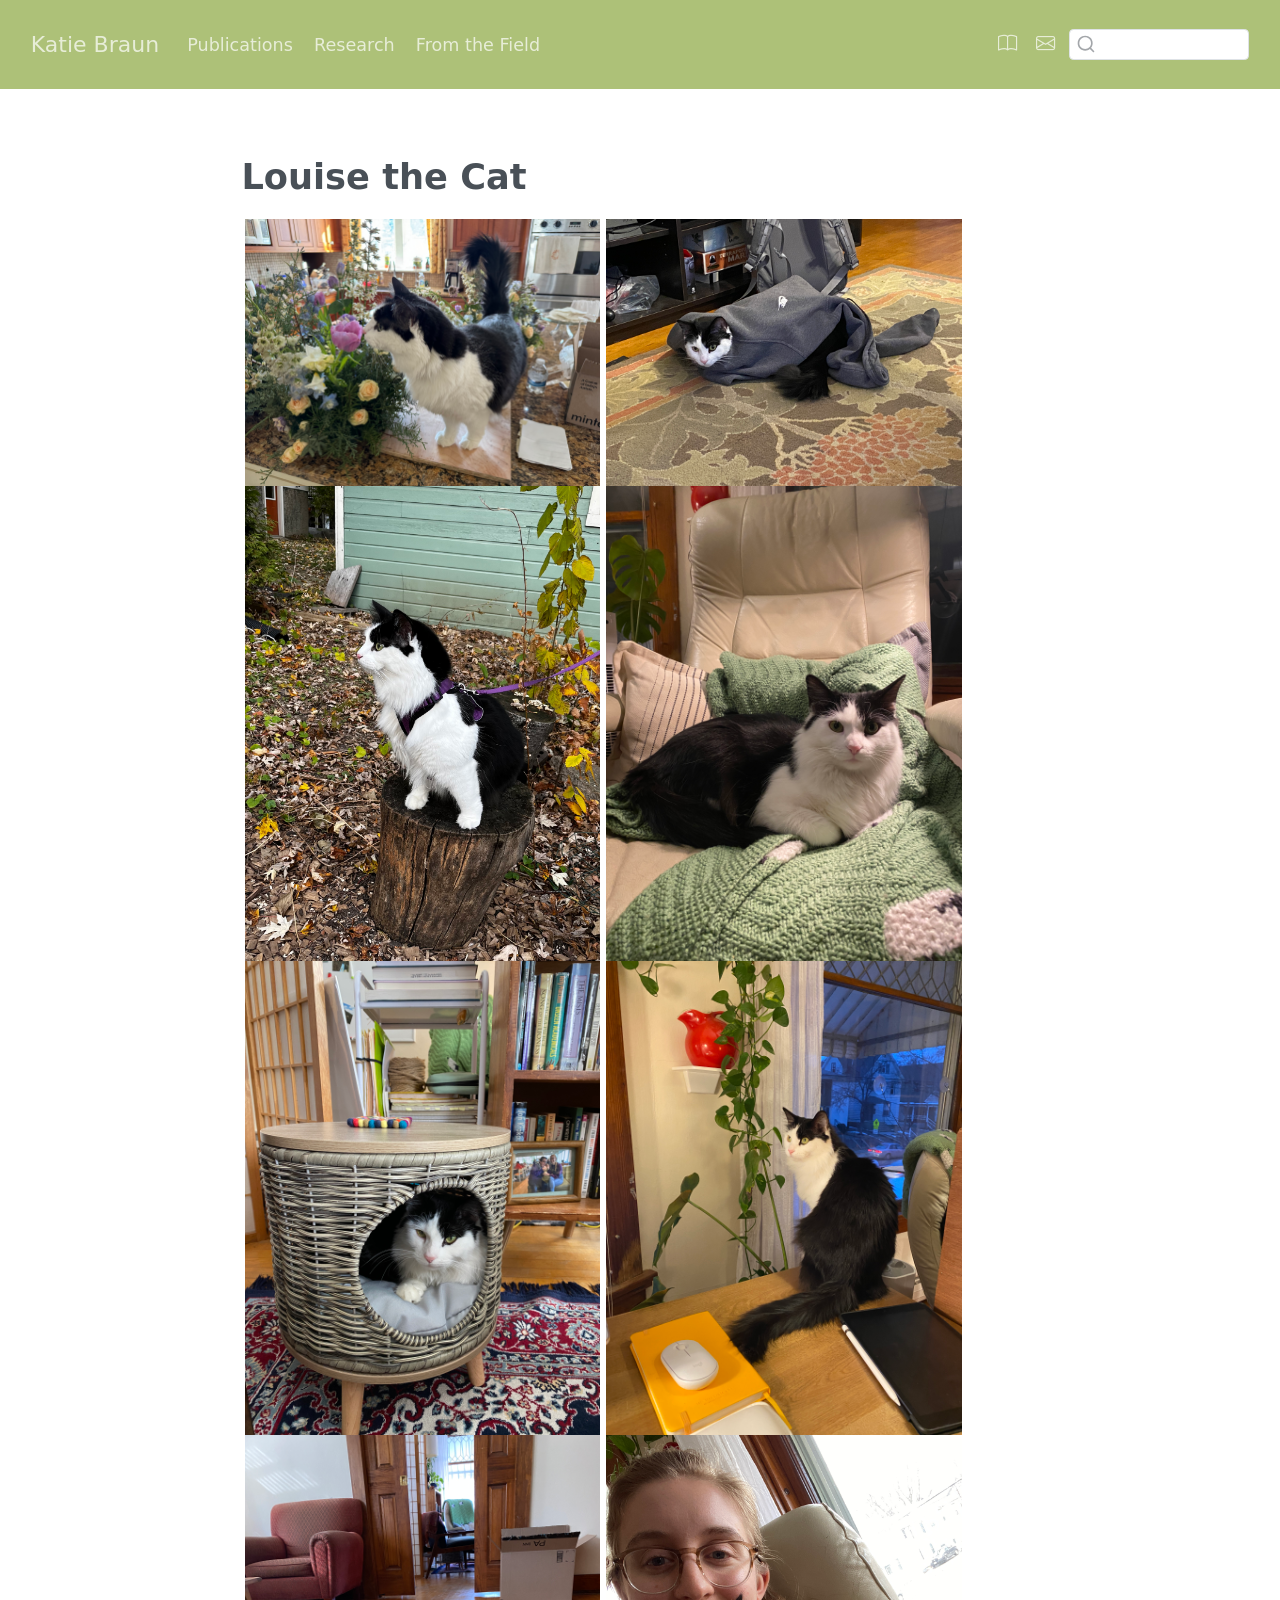
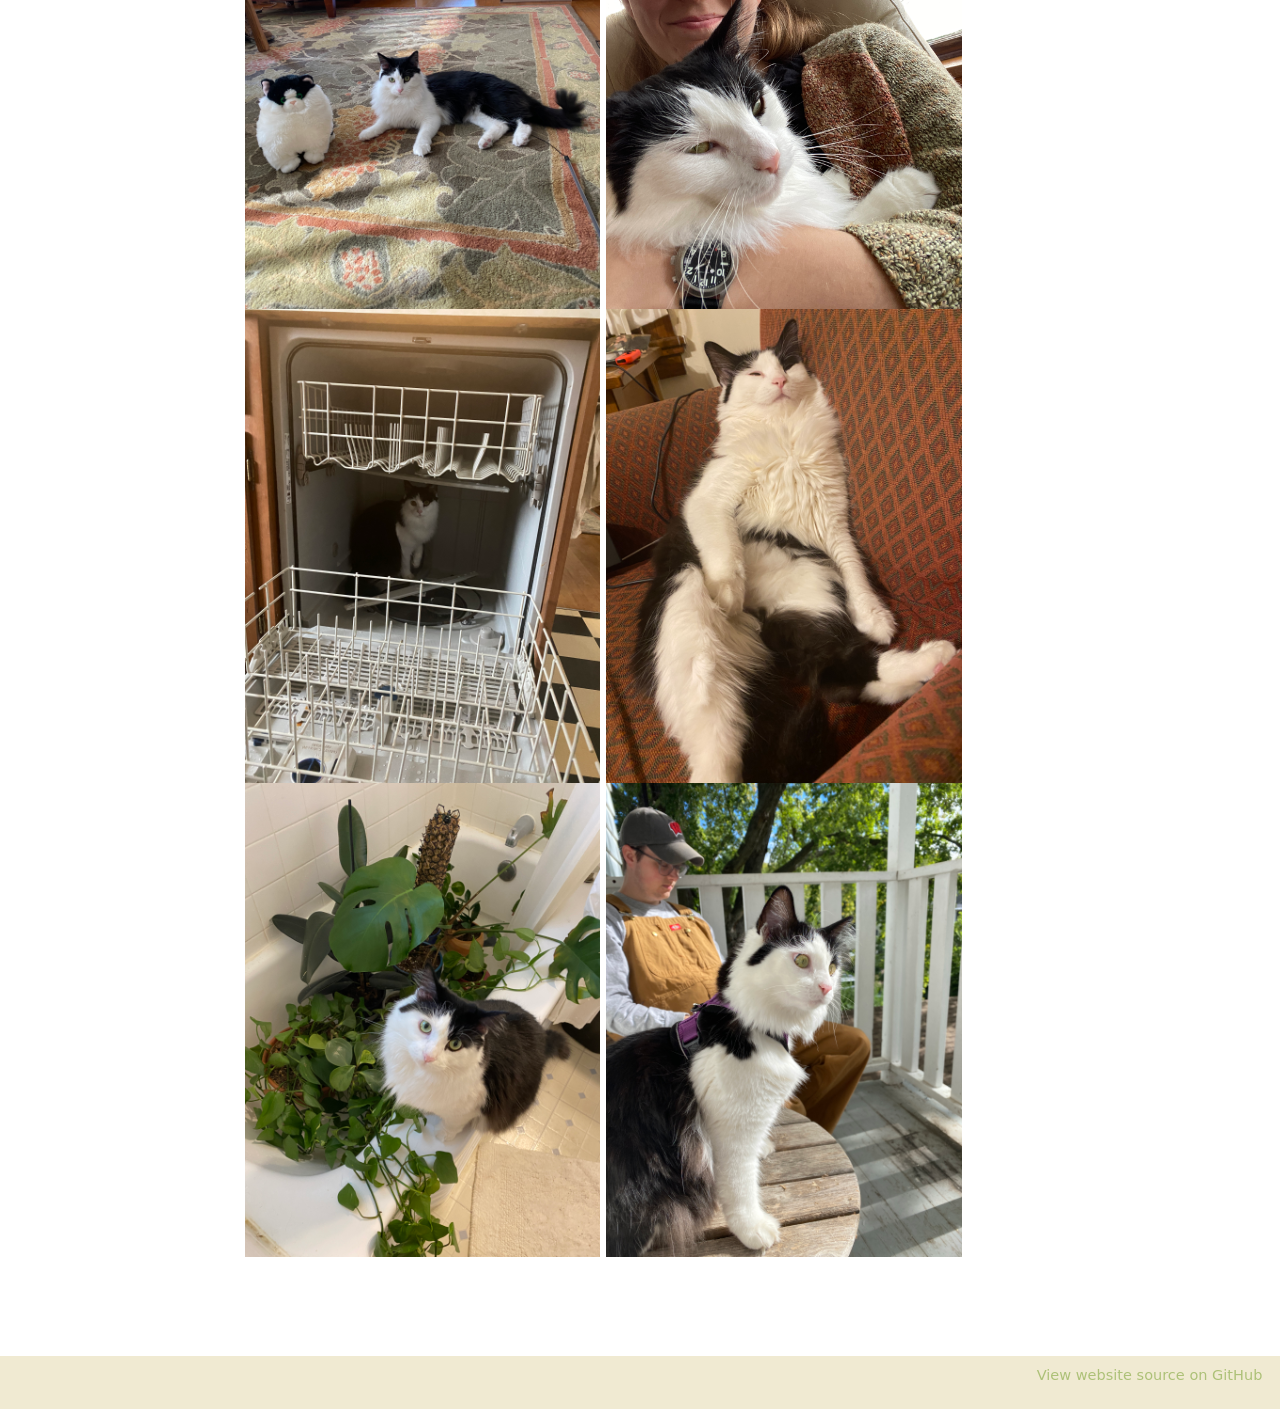
<file: docs/cat/cat.html>
<!DOCTYPE html>
<html xmlns="http://www.w3.org/1999/xhtml" lang="en" xml:lang="en"><head>

<meta charset="utf-8">
<meta name="generator" content="quarto-1.4.550">

<meta name="viewport" content="width=device-width, initial-scale=1.0, user-scalable=yes">


<title>Katie Braun</title>
<style>
code{white-space: pre-wrap;}
span.smallcaps{font-variant: small-caps;}
div.columns{display: flex; gap: min(4vw, 1.5em);}
div.column{flex: auto; overflow-x: auto;}
div.hanging-indent{margin-left: 1.5em; text-indent: -1.5em;}
ul.task-list{list-style: none;}
ul.task-list li input[type="checkbox"] {
  width: 0.8em;
  margin: 0 0.8em 0.2em -1em; /* quarto-specific, see https://github.com/quarto-dev/quarto-cli/issues/4556 */ 
  vertical-align: middle;
}
</style>


<script src="../site_libs/quarto-nav/quarto-nav.js"></script>
<script src="../site_libs/clipboard/clipboard.min.js"></script>
<script src="../site_libs/quarto-search/autocomplete.umd.js"></script>
<script src="../site_libs/quarto-search/fuse.min.js"></script>
<script src="../site_libs/quarto-search/quarto-search.js"></script>
<meta name="quarto:offset" content="../">
<script src="../site_libs/quarto-html/quarto.js"></script>
<script src="../site_libs/quarto-html/popper.min.js"></script>
<script src="../site_libs/quarto-html/tippy.umd.min.js"></script>
<script src="../site_libs/quarto-html/anchor.min.js"></script>
<link href="../site_libs/quarto-html/tippy.css" rel="stylesheet">
<link href="../site_libs/quarto-html/quarto-syntax-highlighting.css" rel="stylesheet" id="quarto-text-highlighting-styles">
<script src="../site_libs/bootstrap/bootstrap.min.js"></script>
<link href="../site_libs/bootstrap/bootstrap-icons.css" rel="stylesheet">
<link href="../site_libs/bootstrap/bootstrap.min.css" rel="stylesheet" id="quarto-bootstrap" data-mode="light">
<script src="../site_libs/quarto-contrib/glightbox/glightbox.min.js"></script>
<link href="../site_libs/quarto-contrib/glightbox/glightbox.min.css" rel="stylesheet">
<link href="../site_libs/quarto-contrib/glightbox/lightbox.css" rel="stylesheet">
<script id="quarto-search-options" type="application/json">{
  "location": "navbar",
  "copy-button": false,
  "collapse-after": 3,
  "panel-placement": "end",
  "type": "textbox",
  "limit": 50,
  "keyboard-shortcut": [
    "f",
    "/",
    "s"
  ],
  "language": {
    "search-no-results-text": "No results",
    "search-matching-documents-text": "matching documents",
    "search-copy-link-title": "Copy link to search",
    "search-hide-matches-text": "Hide additional matches",
    "search-more-match-text": "more match in this document",
    "search-more-matches-text": "more matches in this document",
    "search-clear-button-title": "Clear",
    "search-text-placeholder": "",
    "search-detached-cancel-button-title": "Cancel",
    "search-submit-button-title": "Submit",
    "search-label": "Search"
  }
}</script>


</head>

<body class="nav-fixed fullcontent">

<div id="quarto-search-results"></div>
  <header id="quarto-header" class="headroom fixed-top">
    <nav class="navbar navbar-expand-lg " data-bs-theme="dark">
      <div class="navbar-container container-fluid">
      <div class="navbar-brand-container mx-auto">
    <a class="navbar-brand" href="../index.html">
    <span class="navbar-title">Katie Braun</span>
    </a>
  </div>
            <div id="quarto-search" class="" title="Search"></div>
          <button class="navbar-toggler" type="button" data-bs-toggle="collapse" data-bs-target="#navbarCollapse" aria-controls="navbarCollapse" aria-expanded="false" aria-label="Toggle navigation" onclick="if (window.quartoToggleHeadroom) { window.quartoToggleHeadroom(); }">
  <span class="navbar-toggler-icon"></span>
</button>
          <div class="collapse navbar-collapse" id="navbarCollapse">
            <ul class="navbar-nav navbar-nav-scroll me-auto">
  <li class="nav-item">
    <a class="nav-link" href="../pubs/pubs.html"> 
<span class="menu-text">Publications</span></a>
  </li>  
  <li class="nav-item">
    <a class="nav-link" href="../research/research.html"> 
<span class="menu-text">Research</span></a>
  </li>  
  <li class="nav-item">
    <a class="nav-link" href="../updates/updates.html"> 
<span class="menu-text">From the Field</span></a>
  </li>  
</ul>
            <ul class="navbar-nav navbar-nav-scroll ms-auto">
  <li class="nav-item compact">
    <a class="nav-link" href="https://scholar.google.com/citations?user=4-7sjHIAAAAJ&amp;hl=en&amp;oi=ao"> <i class="bi bi-book" role="img">
</i> 
<span class="menu-text"></span></a>
  </li>  
  <li class="nav-item compact">
    <a class="nav-link" href="mailto:knbraun@wisc.edu"> <i class="bi bi-envelope" role="img" aria-label="email">
</i> 
<span class="menu-text"></span></a>
  </li>  
</ul>
          </div> <!-- /navcollapse -->
          <div class="quarto-navbar-tools">
</div>
      </div> <!-- /container-fluid -->
    </nav>
</header>
<!-- content -->
<div id="quarto-content" class="quarto-container page-columns page-rows-contents page-layout-article page-navbar">
<!-- sidebar -->
<!-- margin-sidebar -->
    
<!-- main -->
<main class="content" id="quarto-document-content">




<section id="louise-the-cat" class="level1">
<h1>Louise the Cat</h1>
<div>

</div>
<div class="quarto-layout-panel" data-layout-nrow="2">
<div class="quarto-layout-row">
<div class="quarto-layout-cell" style="flex-basis: 100.0%;justify-content: flex-start;">
<p><a href="../cat/IMG_0551.JPG" class="lightbox" data-gallery="mygroup1"><img src="../cat/IMG_0551.JPG" class="img-fluid" style="width:45.0%"></a> <a href="../cat/IMG_0810.JPG" class="lightbox" data-gallery="mygroup1"><img src="../cat/IMG_0810.JPG" class="img-fluid" style="width:45.0%"></a> <a href="../cat/IMG_0381.JPG" class="lightbox" data-gallery="mygroup1"><img src="../cat/IMG_0381.JPG" class="img-fluid" style="width:45.0%"></a> <a href="../cat/IMG_0676.JPG" class="lightbox" data-gallery="mygroup1"><img src="../cat/IMG_0676.JPG" class="img-fluid" style="width:45.0%"></a> <a href="../cat/IMG_0682.JPG" class="lightbox" data-gallery="mygroup1"><img src="../cat/IMG_0682.JPG" class="img-fluid" style="width:45.0%"></a> <a href="../cat/IMG_0702.JPG" class="lightbox" data-gallery="mygroup1"><img src="../cat/IMG_0702.JPG" class="img-fluid" style="width:45.0%"></a> <a href="../cat/IMG_0729.JPG" class="lightbox" data-gallery="mygroup1"><img src="../cat/IMG_0729.JPG" class="img-fluid" style="width:45.0%"></a> <a href="../cat/IMG_0746.JPG" class="lightbox" data-gallery="mygroup1"><img src="../cat/IMG_0746.JPG" class="img-fluid" style="width:45.0%"></a> <a href="../cat/IMG_0821.JPG" class="lightbox" data-gallery="mygroup1"><img src="../cat/IMG_0821.JPG" class="img-fluid" style="width:45.0%"></a> <a href="../cat/IMG_0966.JPG" class="lightbox" data-gallery="mygroup1"><img src="../cat/IMG_0966.JPG" class="img-fluid" style="width:45.0%"></a> <a href="../cat/IMG_1637.JPG" class="lightbox" data-gallery="mygroup1"><img src="../cat/IMG_1637.JPG" class="img-fluid" style="width:45.0%"></a> <a href="../cat/IMG_1816.JPG" class="lightbox" data-gallery="mygroup1"><img src="../cat/IMG_1816.JPG" class="img-fluid" style="width:45.0%"></a></p>
</div>
</div>
</div>


</section>

</main> <!-- /main -->
<script id="quarto-html-after-body" type="application/javascript">
window.document.addEventListener("DOMContentLoaded", function (event) {
  const toggleBodyColorMode = (bsSheetEl) => {
    const mode = bsSheetEl.getAttribute("data-mode");
    const bodyEl = window.document.querySelector("body");
    if (mode === "dark") {
      bodyEl.classList.add("quarto-dark");
      bodyEl.classList.remove("quarto-light");
    } else {
      bodyEl.classList.add("quarto-light");
      bodyEl.classList.remove("quarto-dark");
    }
  }
  const toggleBodyColorPrimary = () => {
    const bsSheetEl = window.document.querySelector("link#quarto-bootstrap");
    if (bsSheetEl) {
      toggleBodyColorMode(bsSheetEl);
    }
  }
  toggleBodyColorPrimary();  
  const icon = "";
  const anchorJS = new window.AnchorJS();
  anchorJS.options = {
    placement: 'right',
    icon: icon
  };
  anchorJS.add('.anchored');
  const isCodeAnnotation = (el) => {
    for (const clz of el.classList) {
      if (clz.startsWith('code-annotation-')) {                     
        return true;
      }
    }
    return false;
  }
  const clipboard = new window.ClipboardJS('.code-copy-button', {
    text: function(trigger) {
      const codeEl = trigger.previousElementSibling.cloneNode(true);
      for (const childEl of codeEl.children) {
        if (isCodeAnnotation(childEl)) {
          childEl.remove();
        }
      }
      return codeEl.innerText;
    }
  });
  clipboard.on('success', function(e) {
    // button target
    const button = e.trigger;
    // don't keep focus
    button.blur();
    // flash "checked"
    button.classList.add('code-copy-button-checked');
    var currentTitle = button.getAttribute("title");
    button.setAttribute("title", "Copied!");
    let tooltip;
    if (window.bootstrap) {
      button.setAttribute("data-bs-toggle", "tooltip");
      button.setAttribute("data-bs-placement", "left");
      button.setAttribute("data-bs-title", "Copied!");
      tooltip = new bootstrap.Tooltip(button, 
        { trigger: "manual", 
          customClass: "code-copy-button-tooltip",
          offset: [0, -8]});
      tooltip.show();    
    }
    setTimeout(function() {
      if (tooltip) {
        tooltip.hide();
        button.removeAttribute("data-bs-title");
        button.removeAttribute("data-bs-toggle");
        button.removeAttribute("data-bs-placement");
      }
      button.setAttribute("title", currentTitle);
      button.classList.remove('code-copy-button-checked');
    }, 1000);
    // clear code selection
    e.clearSelection();
  });
  function tippyHover(el, contentFn, onTriggerFn, onUntriggerFn) {
    const config = {
      allowHTML: true,
      maxWidth: 500,
      delay: 100,
      arrow: false,
      appendTo: function(el) {
          return el.parentElement;
      },
      interactive: true,
      interactiveBorder: 10,
      theme: 'quarto',
      placement: 'bottom-start',
    };
    if (contentFn) {
      config.content = contentFn;
    }
    if (onTriggerFn) {
      config.onTrigger = onTriggerFn;
    }
    if (onUntriggerFn) {
      config.onUntrigger = onUntriggerFn;
    }
    window.tippy(el, config); 
  }
  const noterefs = window.document.querySelectorAll('a[role="doc-noteref"]');
  for (var i=0; i<noterefs.length; i++) {
    const ref = noterefs[i];
    tippyHover(ref, function() {
      // use id or data attribute instead here
      let href = ref.getAttribute('data-footnote-href') || ref.getAttribute('href');
      try { href = new URL(href).hash; } catch {}
      const id = href.replace(/^#\/?/, "");
      const note = window.document.getElementById(id);
      return note.innerHTML;
    });
  }
  const xrefs = window.document.querySelectorAll('a.quarto-xref');
  const processXRef = (id, note) => {
    // Strip column container classes
    const stripColumnClz = (el) => {
      el.classList.remove("page-full", "page-columns");
      if (el.children) {
        for (const child of el.children) {
          stripColumnClz(child);
        }
      }
    }
    stripColumnClz(note)
    if (id === null || id.startsWith('sec-')) {
      // Special case sections, only their first couple elements
      const container = document.createElement("div");
      if (note.children && note.children.length > 2) {
        container.appendChild(note.children[0].cloneNode(true));
        for (let i = 1; i < note.children.length; i++) {
          const child = note.children[i];
          if (child.tagName === "P" && child.innerText === "") {
            continue;
          } else {
            container.appendChild(child.cloneNode(true));
            break;
          }
        }
        if (window.Quarto?.typesetMath) {
          window.Quarto.typesetMath(container);
        }
        return container.innerHTML
      } else {
        if (window.Quarto?.typesetMath) {
          window.Quarto.typesetMath(note);
        }
        return note.innerHTML;
      }
    } else {
      // Remove any anchor links if they are present
      const anchorLink = note.querySelector('a.anchorjs-link');
      if (anchorLink) {
        anchorLink.remove();
      }
      if (window.Quarto?.typesetMath) {
        window.Quarto.typesetMath(note);
      }
      // TODO in 1.5, we should make sure this works without a callout special case
      if (note.classList.contains("callout")) {
        return note.outerHTML;
      } else {
        return note.innerHTML;
      }
    }
  }
  for (var i=0; i<xrefs.length; i++) {
    const xref = xrefs[i];
    tippyHover(xref, undefined, function(instance) {
      instance.disable();
      let url = xref.getAttribute('href');
      let hash = undefined; 
      if (url.startsWith('#')) {
        hash = url;
      } else {
        try { hash = new URL(url).hash; } catch {}
      }
      if (hash) {
        const id = hash.replace(/^#\/?/, "");
        const note = window.document.getElementById(id);
        if (note !== null) {
          try {
            const html = processXRef(id, note.cloneNode(true));
            instance.setContent(html);
          } finally {
            instance.enable();
            instance.show();
          }
        } else {
          // See if we can fetch this
          fetch(url.split('#')[0])
          .then(res => res.text())
          .then(html => {
            const parser = new DOMParser();
            const htmlDoc = parser.parseFromString(html, "text/html");
            const note = htmlDoc.getElementById(id);
            if (note !== null) {
              const html = processXRef(id, note);
              instance.setContent(html);
            } 
          }).finally(() => {
            instance.enable();
            instance.show();
          });
        }
      } else {
        // See if we can fetch a full url (with no hash to target)
        // This is a special case and we should probably do some content thinning / targeting
        fetch(url)
        .then(res => res.text())
        .then(html => {
          const parser = new DOMParser();
          const htmlDoc = parser.parseFromString(html, "text/html");
          const note = htmlDoc.querySelector('main.content');
          if (note !== null) {
            // This should only happen for chapter cross references
            // (since there is no id in the URL)
            // remove the first header
            if (note.children.length > 0 && note.children[0].tagName === "HEADER") {
              note.children[0].remove();
            }
            const html = processXRef(null, note);
            instance.setContent(html);
          } 
        }).finally(() => {
          instance.enable();
          instance.show();
        });
      }
    }, function(instance) {
    });
  }
      let selectedAnnoteEl;
      const selectorForAnnotation = ( cell, annotation) => {
        let cellAttr = 'data-code-cell="' + cell + '"';
        let lineAttr = 'data-code-annotation="' +  annotation + '"';
        const selector = 'span[' + cellAttr + '][' + lineAttr + ']';
        return selector;
      }
      const selectCodeLines = (annoteEl) => {
        const doc = window.document;
        const targetCell = annoteEl.getAttribute("data-target-cell");
        const targetAnnotation = annoteEl.getAttribute("data-target-annotation");
        const annoteSpan = window.document.querySelector(selectorForAnnotation(targetCell, targetAnnotation));
        const lines = annoteSpan.getAttribute("data-code-lines").split(",");
        const lineIds = lines.map((line) => {
          return targetCell + "-" + line;
        })
        let top = null;
        let height = null;
        let parent = null;
        if (lineIds.length > 0) {
            //compute the position of the single el (top and bottom and make a div)
            const el = window.document.getElementById(lineIds[0]);
            top = el.offsetTop;
            height = el.offsetHeight;
            parent = el.parentElement.parentElement;
          if (lineIds.length > 1) {
            const lastEl = window.document.getElementById(lineIds[lineIds.length - 1]);
            const bottom = lastEl.offsetTop + lastEl.offsetHeight;
            height = bottom - top;
          }
          if (top !== null && height !== null && parent !== null) {
            // cook up a div (if necessary) and position it 
            let div = window.document.getElementById("code-annotation-line-highlight");
            if (div === null) {
              div = window.document.createElement("div");
              div.setAttribute("id", "code-annotation-line-highlight");
              div.style.position = 'absolute';
              parent.appendChild(div);
            }
            div.style.top = top - 2 + "px";
            div.style.height = height + 4 + "px";
            div.style.left = 0;
            let gutterDiv = window.document.getElementById("code-annotation-line-highlight-gutter");
            if (gutterDiv === null) {
              gutterDiv = window.document.createElement("div");
              gutterDiv.setAttribute("id", "code-annotation-line-highlight-gutter");
              gutterDiv.style.position = 'absolute';
              const codeCell = window.document.getElementById(targetCell);
              const gutter = codeCell.querySelector('.code-annotation-gutter');
              gutter.appendChild(gutterDiv);
            }
            gutterDiv.style.top = top - 2 + "px";
            gutterDiv.style.height = height + 4 + "px";
          }
          selectedAnnoteEl = annoteEl;
        }
      };
      const unselectCodeLines = () => {
        const elementsIds = ["code-annotation-line-highlight", "code-annotation-line-highlight-gutter"];
        elementsIds.forEach((elId) => {
          const div = window.document.getElementById(elId);
          if (div) {
            div.remove();
          }
        });
        selectedAnnoteEl = undefined;
      };
        // Handle positioning of the toggle
    window.addEventListener(
      "resize",
      throttle(() => {
        elRect = undefined;
        if (selectedAnnoteEl) {
          selectCodeLines(selectedAnnoteEl);
        }
      }, 10)
    );
    function throttle(fn, ms) {
    let throttle = false;
    let timer;
      return (...args) => {
        if(!throttle) { // first call gets through
            fn.apply(this, args);
            throttle = true;
        } else { // all the others get throttled
            if(timer) clearTimeout(timer); // cancel #2
            timer = setTimeout(() => {
              fn.apply(this, args);
              timer = throttle = false;
            }, ms);
        }
      };
    }
      // Attach click handler to the DT
      const annoteDls = window.document.querySelectorAll('dt[data-target-cell]');
      for (const annoteDlNode of annoteDls) {
        annoteDlNode.addEventListener('click', (event) => {
          const clickedEl = event.target;
          if (clickedEl !== selectedAnnoteEl) {
            unselectCodeLines();
            const activeEl = window.document.querySelector('dt[data-target-cell].code-annotation-active');
            if (activeEl) {
              activeEl.classList.remove('code-annotation-active');
            }
            selectCodeLines(clickedEl);
            clickedEl.classList.add('code-annotation-active');
          } else {
            // Unselect the line
            unselectCodeLines();
            clickedEl.classList.remove('code-annotation-active');
          }
        });
      }
  const findCites = (el) => {
    const parentEl = el.parentElement;
    if (parentEl) {
      const cites = parentEl.dataset.cites;
      if (cites) {
        return {
          el,
          cites: cites.split(' ')
        };
      } else {
        return findCites(el.parentElement)
      }
    } else {
      return undefined;
    }
  };
  var bibliorefs = window.document.querySelectorAll('a[role="doc-biblioref"]');
  for (var i=0; i<bibliorefs.length; i++) {
    const ref = bibliorefs[i];
    const citeInfo = findCites(ref);
    if (citeInfo) {
      tippyHover(citeInfo.el, function() {
        var popup = window.document.createElement('div');
        citeInfo.cites.forEach(function(cite) {
          var citeDiv = window.document.createElement('div');
          citeDiv.classList.add('hanging-indent');
          citeDiv.classList.add('csl-entry');
          var biblioDiv = window.document.getElementById('ref-' + cite);
          if (biblioDiv) {
            citeDiv.innerHTML = biblioDiv.innerHTML;
          }
          popup.appendChild(citeDiv);
        });
        return popup.innerHTML;
      });
    }
  }
});
</script>
</div> <!-- /content -->
<footer class="footer">
  <div class="nav-footer">
    <div class="nav-footer-left">
      &nbsp;
    </div>   
    <div class="nav-footer-center">
      &nbsp;
    </div>
    <div class="nav-footer-right">
<p><span class="faux-block"><a href="https://github.com/marvinschmitt/quarto-website-template/">View website source on GitHub</a></span></p>
</div>
  </div>
</footer>
<script>var lightboxQuarto = GLightbox({"closeEffect":"zoom","loop":false,"descPosition":"bottom","openEffect":"zoom","selector":".lightbox"});
window.onload = () => {
  lightboxQuarto.on('slide_before_load', (data) => {
    const { slideIndex, slideNode, slideConfig, player, trigger } = data;
    const href = trigger.getAttribute('href');
    if (href !== null) {
      const imgEl = window.document.querySelector(`a[href="${href}"] img`);
      if (imgEl !== null) {
        const srcAttr = imgEl.getAttribute("src");
        if (srcAttr && srcAttr.startsWith("data:")) {
          slideConfig.href = srcAttr;
        }
      }
    } 
  });

  lightboxQuarto.on('slide_after_load', (data) => {
    const { slideIndex, slideNode, slideConfig, player, trigger } = data;
    if (window.Quarto?.typesetMath) {
      window.Quarto.typesetMath(slideNode);
    }
  });

};
          </script>




</body></html>
</file>
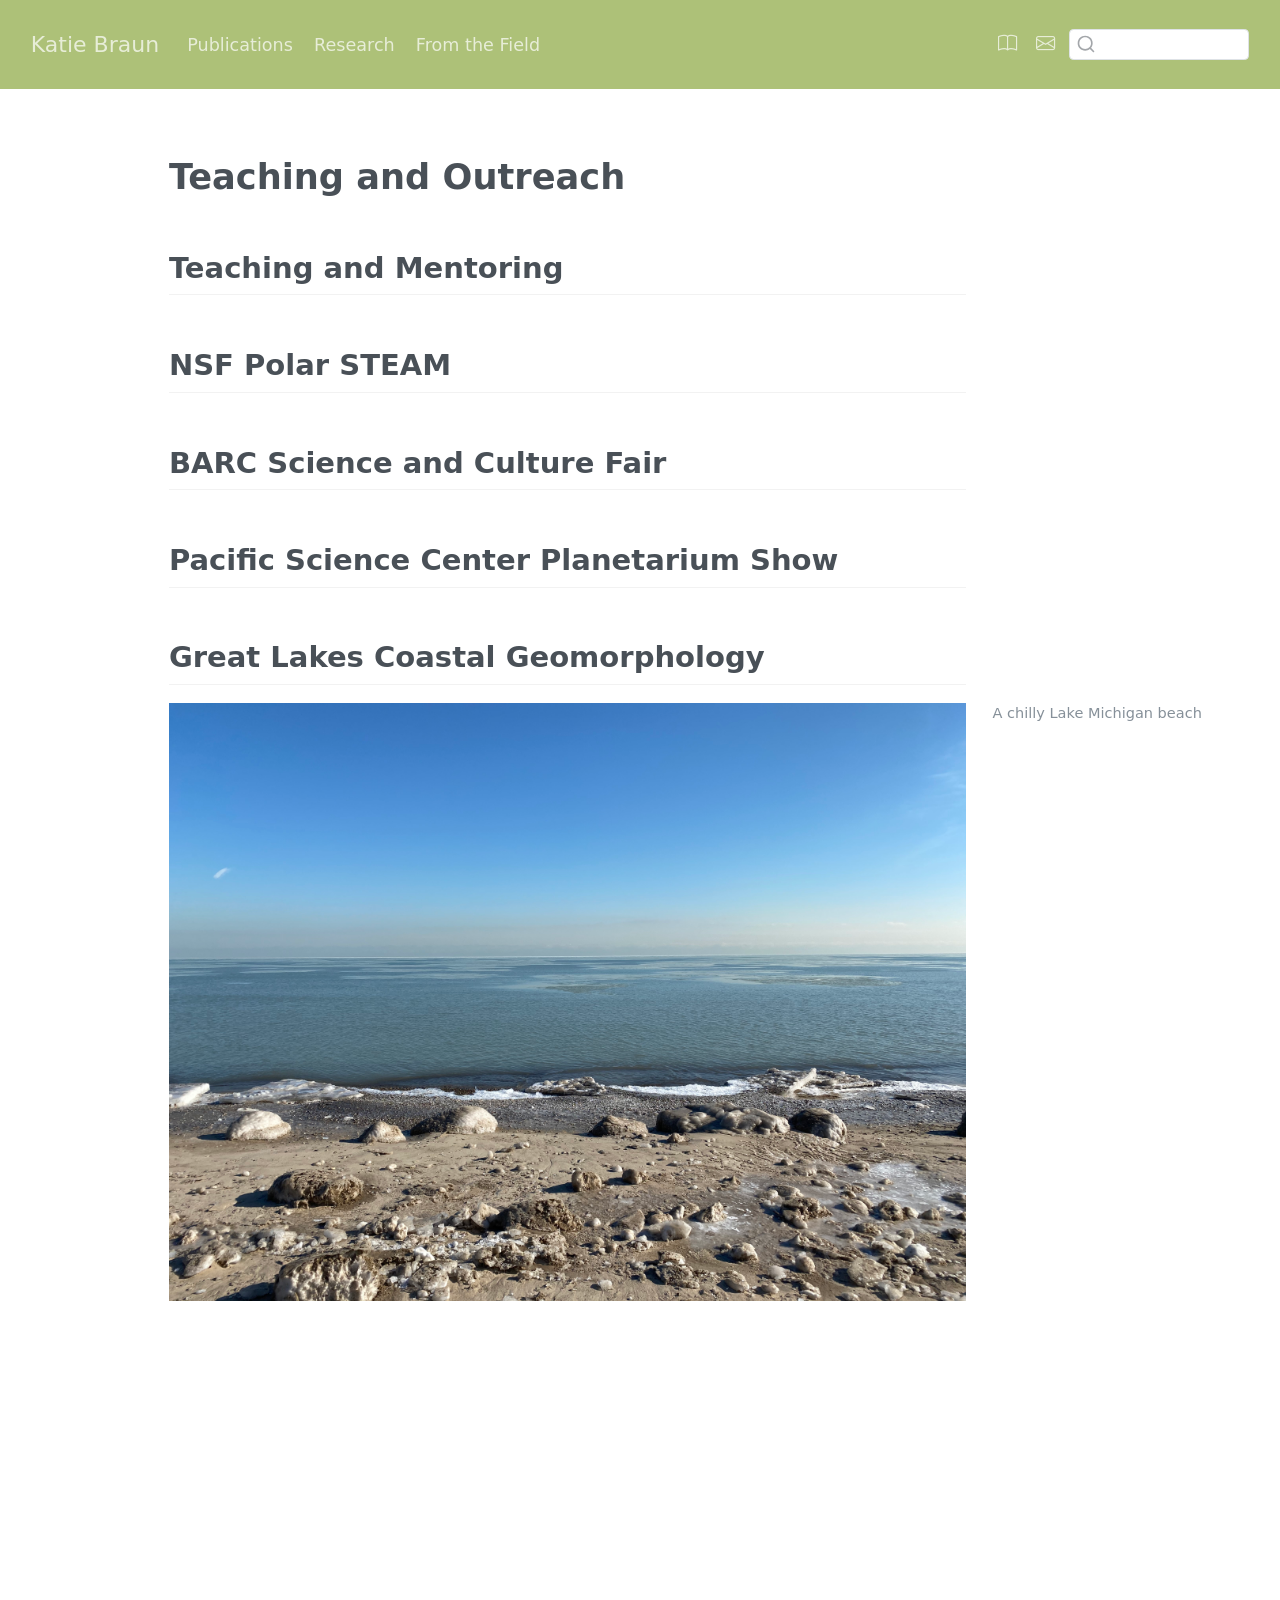
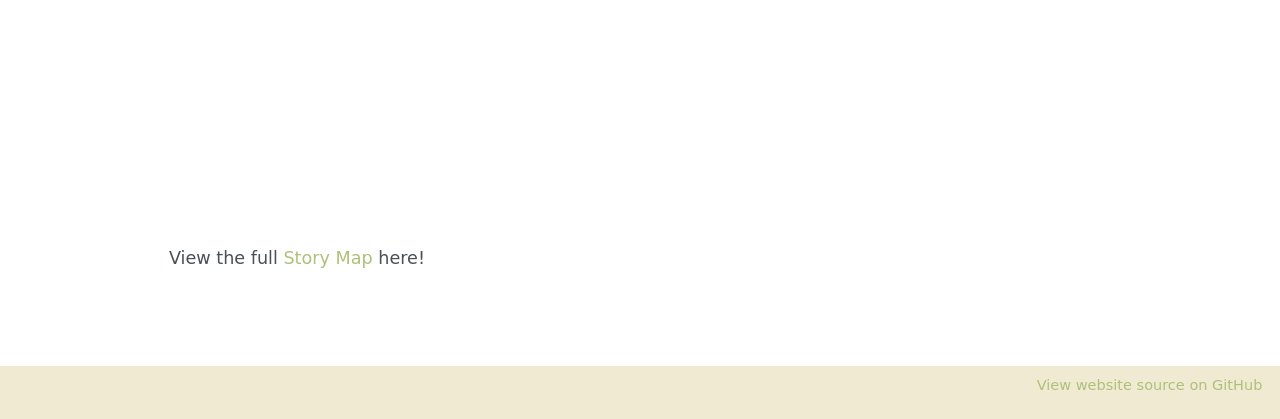
<file: docs/outreach/outreach.html>
<!DOCTYPE html>
<html xmlns="http://www.w3.org/1999/xhtml" lang="en" xml:lang="en"><head>

<meta charset="utf-8">
<meta name="generator" content="quarto-1.4.550">

<meta name="viewport" content="width=device-width, initial-scale=1.0, user-scalable=yes">


<title>Katie Braun</title>
<style>
code{white-space: pre-wrap;}
span.smallcaps{font-variant: small-caps;}
div.columns{display: flex; gap: min(4vw, 1.5em);}
div.column{flex: auto; overflow-x: auto;}
div.hanging-indent{margin-left: 1.5em; text-indent: -1.5em;}
ul.task-list{list-style: none;}
ul.task-list li input[type="checkbox"] {
  width: 0.8em;
  margin: 0 0.8em 0.2em -1em; /* quarto-specific, see https://github.com/quarto-dev/quarto-cli/issues/4556 */ 
  vertical-align: middle;
}
</style>


<script src="../site_libs/quarto-nav/quarto-nav.js"></script>
<script src="../site_libs/clipboard/clipboard.min.js"></script>
<script src="../site_libs/quarto-search/autocomplete.umd.js"></script>
<script src="../site_libs/quarto-search/fuse.min.js"></script>
<script src="../site_libs/quarto-search/quarto-search.js"></script>
<meta name="quarto:offset" content="../">
<script src="../site_libs/quarto-html/quarto.js"></script>
<script src="../site_libs/quarto-html/popper.min.js"></script>
<script src="../site_libs/quarto-html/tippy.umd.min.js"></script>
<script src="../site_libs/quarto-html/anchor.min.js"></script>
<link href="../site_libs/quarto-html/tippy.css" rel="stylesheet">
<link href="../site_libs/quarto-html/quarto-syntax-highlighting.css" rel="stylesheet" id="quarto-text-highlighting-styles">
<script src="../site_libs/bootstrap/bootstrap.min.js"></script>
<link href="../site_libs/bootstrap/bootstrap-icons.css" rel="stylesheet">
<link href="../site_libs/bootstrap/bootstrap.min.css" rel="stylesheet" id="quarto-bootstrap" data-mode="light">
<script id="quarto-search-options" type="application/json">{
  "location": "navbar",
  "copy-button": false,
  "collapse-after": 3,
  "panel-placement": "end",
  "type": "textbox",
  "limit": 50,
  "keyboard-shortcut": [
    "f",
    "/",
    "s"
  ],
  "language": {
    "search-no-results-text": "No results",
    "search-matching-documents-text": "matching documents",
    "search-copy-link-title": "Copy link to search",
    "search-hide-matches-text": "Hide additional matches",
    "search-more-match-text": "more match in this document",
    "search-more-matches-text": "more matches in this document",
    "search-clear-button-title": "Clear",
    "search-text-placeholder": "",
    "search-detached-cancel-button-title": "Cancel",
    "search-submit-button-title": "Submit",
    "search-label": "Search"
  }
}</script>


</head>

<body class="nav-fixed">

<div id="quarto-search-results"></div>
  <header id="quarto-header" class="headroom fixed-top">
    <nav class="navbar navbar-expand-lg " data-bs-theme="dark">
      <div class="navbar-container container-fluid">
      <div class="navbar-brand-container mx-auto">
    <a class="navbar-brand" href="../index.html">
    <span class="navbar-title">Katie Braun</span>
    </a>
  </div>
            <div id="quarto-search" class="" title="Search"></div>
          <button class="navbar-toggler" type="button" data-bs-toggle="collapse" data-bs-target="#navbarCollapse" aria-controls="navbarCollapse" aria-expanded="false" aria-label="Toggle navigation" onclick="if (window.quartoToggleHeadroom) { window.quartoToggleHeadroom(); }">
  <span class="navbar-toggler-icon"></span>
</button>
          <div class="collapse navbar-collapse" id="navbarCollapse">
            <ul class="navbar-nav navbar-nav-scroll me-auto">
  <li class="nav-item">
    <a class="nav-link" href="../pubs/pubs.html"> 
<span class="menu-text">Publications</span></a>
  </li>  
  <li class="nav-item">
    <a class="nav-link" href="../research/research.html"> 
<span class="menu-text">Research</span></a>
  </li>  
  <li class="nav-item">
    <a class="nav-link" href="../updates/updates.html"> 
<span class="menu-text">From the Field</span></a>
  </li>  
</ul>
            <ul class="navbar-nav navbar-nav-scroll ms-auto">
  <li class="nav-item compact">
    <a class="nav-link" href="https://scholar.google.com/citations?user=4-7sjHIAAAAJ&amp;hl=en&amp;oi=ao"> <i class="bi bi-book" role="img">
</i> 
<span class="menu-text"></span></a>
  </li>  
  <li class="nav-item compact">
    <a class="nav-link" href="mailto:knbraun@wisc.edu"> <i class="bi bi-envelope" role="img" aria-label="email">
</i> 
<span class="menu-text"></span></a>
  </li>  
</ul>
          </div> <!-- /navcollapse -->
          <div class="quarto-navbar-tools">
</div>
      </div> <!-- /container-fluid -->
    </nav>
</header>
<!-- content -->
<div id="quarto-content" class="quarto-container page-columns page-rows-contents page-layout-article page-navbar">
<!-- sidebar -->
<!-- margin-sidebar -->
    <div id="quarto-margin-sidebar" class="sidebar margin-sidebar">
    </div>
<!-- main -->
<main class="content page-columns page-full" id="quarto-document-content">




<section id="teaching-and-outreach" class="level1 page-columns page-full">
<h1>Teaching and Outreach</h1>
<section id="teaching-and-mentoring" class="level2">
<h2 class="anchored" data-anchor-id="teaching-and-mentoring">Teaching and Mentoring</h2>
</section>
<section id="nsf-polar-steam" class="level2">
<h2 class="anchored" data-anchor-id="nsf-polar-steam">NSF Polar STEAM</h2>
</section>
<section id="barc-science-and-culture-fair" class="level2">
<h2 class="anchored" data-anchor-id="barc-science-and-culture-fair">BARC Science and Culture Fair</h2>
</section>
<section id="pacific-science-center-planetarium-show" class="level2">
<h2 class="anchored" data-anchor-id="pacific-science-center-planetarium-show">Pacific Science Center Planetarium Show</h2>
</section>
<section id="great-lakes-coastal-geomorphology" class="level2 page-columns page-full">
<h2 class="anchored" data-anchor-id="great-lakes-coastal-geomorphology">Great Lakes Coastal Geomorphology</h2>
<div class="quarto-figure quarto-figure-center page-columns page-full">
<figure class="figure page-columns page-full">
<p><img src="../img/IMG_9928.JPG" class="img-fluid figure-img"></p>
<figcaption class="margin-caption">A chilly Lake Michigan beach</figcaption>
</figure>
</div>
<iframe src="https://storymaps.arcgis.com/stories/23ae66b26b9a4c3daa1757a69308becc" width="100%" height="500px" frameborder="0" allowfullscreen="" allow="geolocation">
</iframe>
<p>View the full <a href="https://storymaps.arcgis.com/stories/23ae66b26b9a4c3daa1757a69308becc">Story Map</a> here!</p>


</section>
</section>

</main> <!-- /main -->
<script id="quarto-html-after-body" type="application/javascript">
window.document.addEventListener("DOMContentLoaded", function (event) {
  const toggleBodyColorMode = (bsSheetEl) => {
    const mode = bsSheetEl.getAttribute("data-mode");
    const bodyEl = window.document.querySelector("body");
    if (mode === "dark") {
      bodyEl.classList.add("quarto-dark");
      bodyEl.classList.remove("quarto-light");
    } else {
      bodyEl.classList.add("quarto-light");
      bodyEl.classList.remove("quarto-dark");
    }
  }
  const toggleBodyColorPrimary = () => {
    const bsSheetEl = window.document.querySelector("link#quarto-bootstrap");
    if (bsSheetEl) {
      toggleBodyColorMode(bsSheetEl);
    }
  }
  toggleBodyColorPrimary();  
  const icon = "";
  const anchorJS = new window.AnchorJS();
  anchorJS.options = {
    placement: 'right',
    icon: icon
  };
  anchorJS.add('.anchored');
  const isCodeAnnotation = (el) => {
    for (const clz of el.classList) {
      if (clz.startsWith('code-annotation-')) {                     
        return true;
      }
    }
    return false;
  }
  const clipboard = new window.ClipboardJS('.code-copy-button', {
    text: function(trigger) {
      const codeEl = trigger.previousElementSibling.cloneNode(true);
      for (const childEl of codeEl.children) {
        if (isCodeAnnotation(childEl)) {
          childEl.remove();
        }
      }
      return codeEl.innerText;
    }
  });
  clipboard.on('success', function(e) {
    // button target
    const button = e.trigger;
    // don't keep focus
    button.blur();
    // flash "checked"
    button.classList.add('code-copy-button-checked');
    var currentTitle = button.getAttribute("title");
    button.setAttribute("title", "Copied!");
    let tooltip;
    if (window.bootstrap) {
      button.setAttribute("data-bs-toggle", "tooltip");
      button.setAttribute("data-bs-placement", "left");
      button.setAttribute("data-bs-title", "Copied!");
      tooltip = new bootstrap.Tooltip(button, 
        { trigger: "manual", 
          customClass: "code-copy-button-tooltip",
          offset: [0, -8]});
      tooltip.show();    
    }
    setTimeout(function() {
      if (tooltip) {
        tooltip.hide();
        button.removeAttribute("data-bs-title");
        button.removeAttribute("data-bs-toggle");
        button.removeAttribute("data-bs-placement");
      }
      button.setAttribute("title", currentTitle);
      button.classList.remove('code-copy-button-checked');
    }, 1000);
    // clear code selection
    e.clearSelection();
  });
  function tippyHover(el, contentFn, onTriggerFn, onUntriggerFn) {
    const config = {
      allowHTML: true,
      maxWidth: 500,
      delay: 100,
      arrow: false,
      appendTo: function(el) {
          return el.parentElement;
      },
      interactive: true,
      interactiveBorder: 10,
      theme: 'quarto',
      placement: 'bottom-start',
    };
    if (contentFn) {
      config.content = contentFn;
    }
    if (onTriggerFn) {
      config.onTrigger = onTriggerFn;
    }
    if (onUntriggerFn) {
      config.onUntrigger = onUntriggerFn;
    }
    window.tippy(el, config); 
  }
  const noterefs = window.document.querySelectorAll('a[role="doc-noteref"]');
  for (var i=0; i<noterefs.length; i++) {
    const ref = noterefs[i];
    tippyHover(ref, function() {
      // use id or data attribute instead here
      let href = ref.getAttribute('data-footnote-href') || ref.getAttribute('href');
      try { href = new URL(href).hash; } catch {}
      const id = href.replace(/^#\/?/, "");
      const note = window.document.getElementById(id);
      return note.innerHTML;
    });
  }
  const xrefs = window.document.querySelectorAll('a.quarto-xref');
  const processXRef = (id, note) => {
    // Strip column container classes
    const stripColumnClz = (el) => {
      el.classList.remove("page-full", "page-columns");
      if (el.children) {
        for (const child of el.children) {
          stripColumnClz(child);
        }
      }
    }
    stripColumnClz(note)
    if (id === null || id.startsWith('sec-')) {
      // Special case sections, only their first couple elements
      const container = document.createElement("div");
      if (note.children && note.children.length > 2) {
        container.appendChild(note.children[0].cloneNode(true));
        for (let i = 1; i < note.children.length; i++) {
          const child = note.children[i];
          if (child.tagName === "P" && child.innerText === "") {
            continue;
          } else {
            container.appendChild(child.cloneNode(true));
            break;
          }
        }
        if (window.Quarto?.typesetMath) {
          window.Quarto.typesetMath(container);
        }
        return container.innerHTML
      } else {
        if (window.Quarto?.typesetMath) {
          window.Quarto.typesetMath(note);
        }
        return note.innerHTML;
      }
    } else {
      // Remove any anchor links if they are present
      const anchorLink = note.querySelector('a.anchorjs-link');
      if (anchorLink) {
        anchorLink.remove();
      }
      if (window.Quarto?.typesetMath) {
        window.Quarto.typesetMath(note);
      }
      // TODO in 1.5, we should make sure this works without a callout special case
      if (note.classList.contains("callout")) {
        return note.outerHTML;
      } else {
        return note.innerHTML;
      }
    }
  }
  for (var i=0; i<xrefs.length; i++) {
    const xref = xrefs[i];
    tippyHover(xref, undefined, function(instance) {
      instance.disable();
      let url = xref.getAttribute('href');
      let hash = undefined; 
      if (url.startsWith('#')) {
        hash = url;
      } else {
        try { hash = new URL(url).hash; } catch {}
      }
      if (hash) {
        const id = hash.replace(/^#\/?/, "");
        const note = window.document.getElementById(id);
        if (note !== null) {
          try {
            const html = processXRef(id, note.cloneNode(true));
            instance.setContent(html);
          } finally {
            instance.enable();
            instance.show();
          }
        } else {
          // See if we can fetch this
          fetch(url.split('#')[0])
          .then(res => res.text())
          .then(html => {
            const parser = new DOMParser();
            const htmlDoc = parser.parseFromString(html, "text/html");
            const note = htmlDoc.getElementById(id);
            if (note !== null) {
              const html = processXRef(id, note);
              instance.setContent(html);
            } 
          }).finally(() => {
            instance.enable();
            instance.show();
          });
        }
      } else {
        // See if we can fetch a full url (with no hash to target)
        // This is a special case and we should probably do some content thinning / targeting
        fetch(url)
        .then(res => res.text())
        .then(html => {
          const parser = new DOMParser();
          const htmlDoc = parser.parseFromString(html, "text/html");
          const note = htmlDoc.querySelector('main.content');
          if (note !== null) {
            // This should only happen for chapter cross references
            // (since there is no id in the URL)
            // remove the first header
            if (note.children.length > 0 && note.children[0].tagName === "HEADER") {
              note.children[0].remove();
            }
            const html = processXRef(null, note);
            instance.setContent(html);
          } 
        }).finally(() => {
          instance.enable();
          instance.show();
        });
      }
    }, function(instance) {
    });
  }
      let selectedAnnoteEl;
      const selectorForAnnotation = ( cell, annotation) => {
        let cellAttr = 'data-code-cell="' + cell + '"';
        let lineAttr = 'data-code-annotation="' +  annotation + '"';
        const selector = 'span[' + cellAttr + '][' + lineAttr + ']';
        return selector;
      }
      const selectCodeLines = (annoteEl) => {
        const doc = window.document;
        const targetCell = annoteEl.getAttribute("data-target-cell");
        const targetAnnotation = annoteEl.getAttribute("data-target-annotation");
        const annoteSpan = window.document.querySelector(selectorForAnnotation(targetCell, targetAnnotation));
        const lines = annoteSpan.getAttribute("data-code-lines").split(",");
        const lineIds = lines.map((line) => {
          return targetCell + "-" + line;
        })
        let top = null;
        let height = null;
        let parent = null;
        if (lineIds.length > 0) {
            //compute the position of the single el (top and bottom and make a div)
            const el = window.document.getElementById(lineIds[0]);
            top = el.offsetTop;
            height = el.offsetHeight;
            parent = el.parentElement.parentElement;
          if (lineIds.length > 1) {
            const lastEl = window.document.getElementById(lineIds[lineIds.length - 1]);
            const bottom = lastEl.offsetTop + lastEl.offsetHeight;
            height = bottom - top;
          }
          if (top !== null && height !== null && parent !== null) {
            // cook up a div (if necessary) and position it 
            let div = window.document.getElementById("code-annotation-line-highlight");
            if (div === null) {
              div = window.document.createElement("div");
              div.setAttribute("id", "code-annotation-line-highlight");
              div.style.position = 'absolute';
              parent.appendChild(div);
            }
            div.style.top = top - 2 + "px";
            div.style.height = height + 4 + "px";
            div.style.left = 0;
            let gutterDiv = window.document.getElementById("code-annotation-line-highlight-gutter");
            if (gutterDiv === null) {
              gutterDiv = window.document.createElement("div");
              gutterDiv.setAttribute("id", "code-annotation-line-highlight-gutter");
              gutterDiv.style.position = 'absolute';
              const codeCell = window.document.getElementById(targetCell);
              const gutter = codeCell.querySelector('.code-annotation-gutter');
              gutter.appendChild(gutterDiv);
            }
            gutterDiv.style.top = top - 2 + "px";
            gutterDiv.style.height = height + 4 + "px";
          }
          selectedAnnoteEl = annoteEl;
        }
      };
      const unselectCodeLines = () => {
        const elementsIds = ["code-annotation-line-highlight", "code-annotation-line-highlight-gutter"];
        elementsIds.forEach((elId) => {
          const div = window.document.getElementById(elId);
          if (div) {
            div.remove();
          }
        });
        selectedAnnoteEl = undefined;
      };
        // Handle positioning of the toggle
    window.addEventListener(
      "resize",
      throttle(() => {
        elRect = undefined;
        if (selectedAnnoteEl) {
          selectCodeLines(selectedAnnoteEl);
        }
      }, 10)
    );
    function throttle(fn, ms) {
    let throttle = false;
    let timer;
      return (...args) => {
        if(!throttle) { // first call gets through
            fn.apply(this, args);
            throttle = true;
        } else { // all the others get throttled
            if(timer) clearTimeout(timer); // cancel #2
            timer = setTimeout(() => {
              fn.apply(this, args);
              timer = throttle = false;
            }, ms);
        }
      };
    }
      // Attach click handler to the DT
      const annoteDls = window.document.querySelectorAll('dt[data-target-cell]');
      for (const annoteDlNode of annoteDls) {
        annoteDlNode.addEventListener('click', (event) => {
          const clickedEl = event.target;
          if (clickedEl !== selectedAnnoteEl) {
            unselectCodeLines();
            const activeEl = window.document.querySelector('dt[data-target-cell].code-annotation-active');
            if (activeEl) {
              activeEl.classList.remove('code-annotation-active');
            }
            selectCodeLines(clickedEl);
            clickedEl.classList.add('code-annotation-active');
          } else {
            // Unselect the line
            unselectCodeLines();
            clickedEl.classList.remove('code-annotation-active');
          }
        });
      }
  const findCites = (el) => {
    const parentEl = el.parentElement;
    if (parentEl) {
      const cites = parentEl.dataset.cites;
      if (cites) {
        return {
          el,
          cites: cites.split(' ')
        };
      } else {
        return findCites(el.parentElement)
      }
    } else {
      return undefined;
    }
  };
  var bibliorefs = window.document.querySelectorAll('a[role="doc-biblioref"]');
  for (var i=0; i<bibliorefs.length; i++) {
    const ref = bibliorefs[i];
    const citeInfo = findCites(ref);
    if (citeInfo) {
      tippyHover(citeInfo.el, function() {
        var popup = window.document.createElement('div');
        citeInfo.cites.forEach(function(cite) {
          var citeDiv = window.document.createElement('div');
          citeDiv.classList.add('hanging-indent');
          citeDiv.classList.add('csl-entry');
          var biblioDiv = window.document.getElementById('ref-' + cite);
          if (biblioDiv) {
            citeDiv.innerHTML = biblioDiv.innerHTML;
          }
          popup.appendChild(citeDiv);
        });
        return popup.innerHTML;
      });
    }
  }
});
</script>
</div> <!-- /content -->
<footer class="footer">
  <div class="nav-footer">
    <div class="nav-footer-left">
      &nbsp;
    </div>   
    <div class="nav-footer-center">
      &nbsp;
    </div>
    <div class="nav-footer-right">
<p><span class="faux-block"><a href="https://github.com/marvinschmitt/quarto-website-template/">View website source on GitHub</a></span></p>
</div>
  </div>
</footer>




</body></html>
</file>
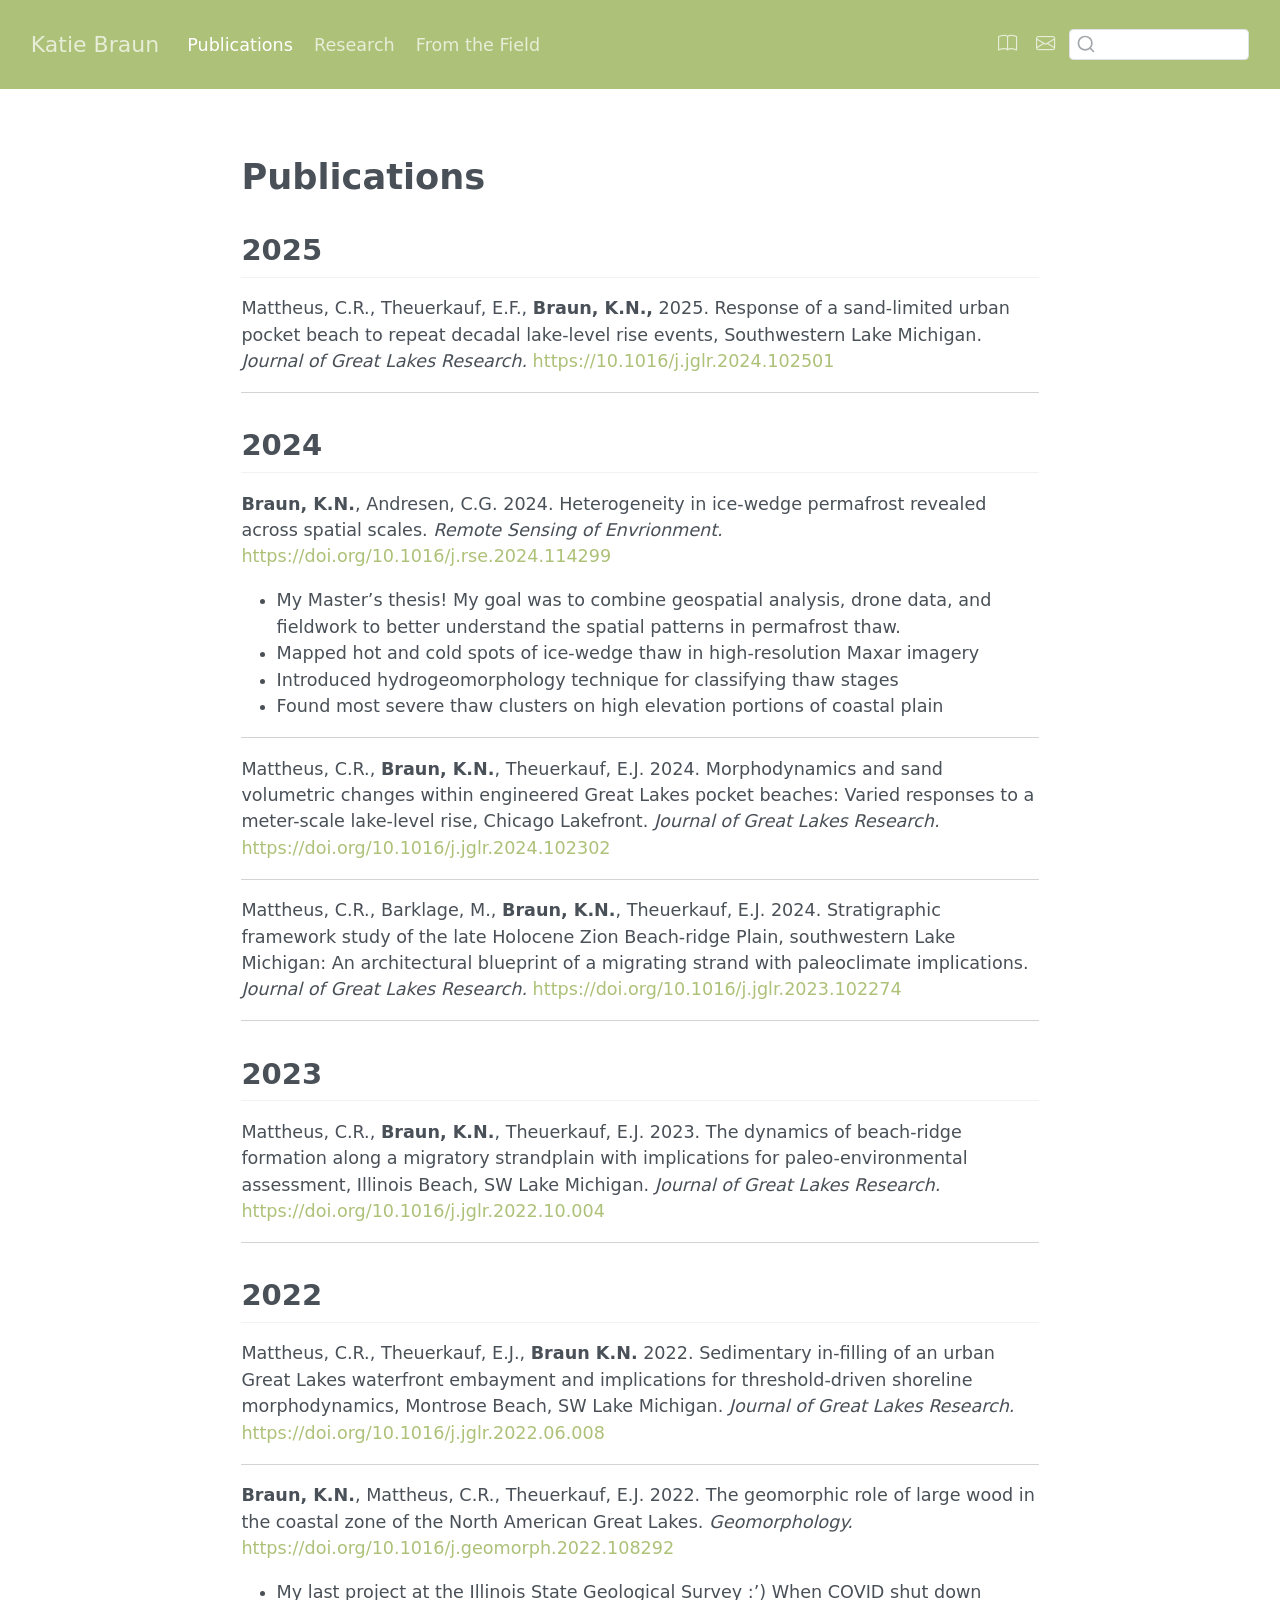
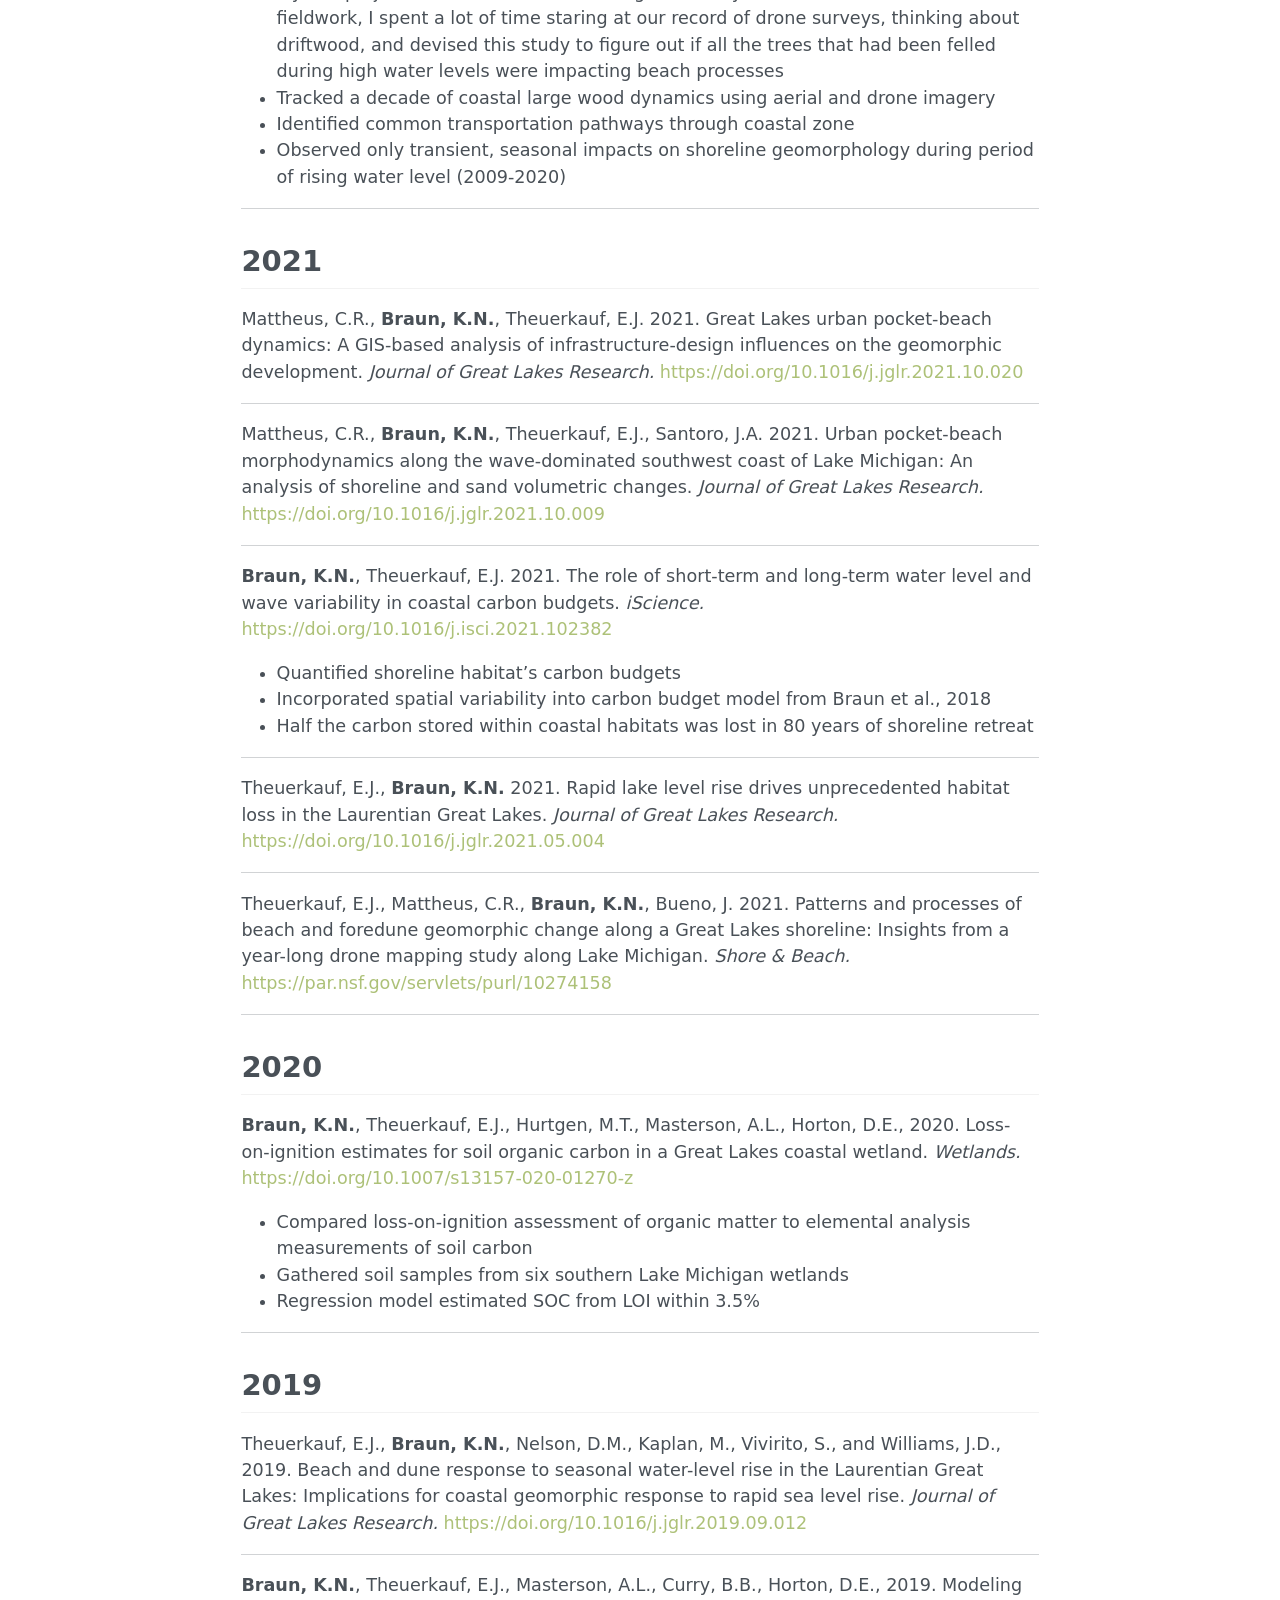
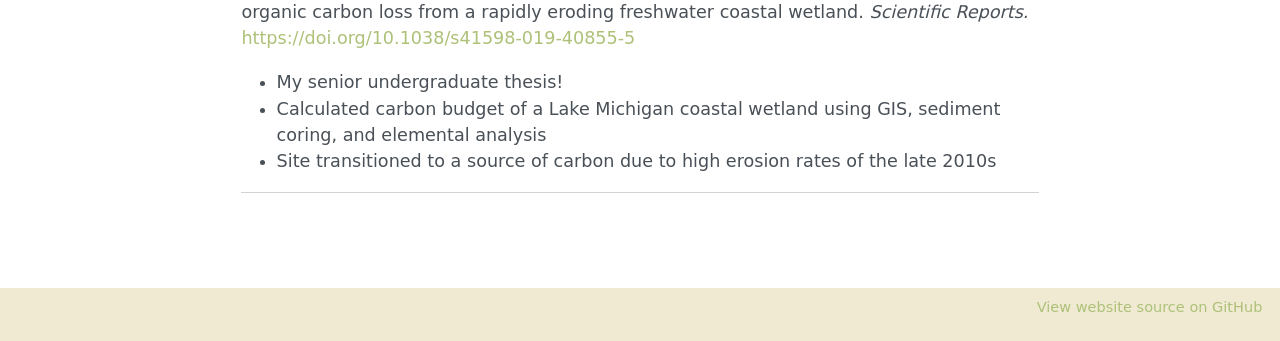
<file: docs/pubs/pubs.html>
<!DOCTYPE html>
<html xmlns="http://www.w3.org/1999/xhtml" lang="en" xml:lang="en"><head>

<meta charset="utf-8">
<meta name="generator" content="quarto-1.4.550">

<meta name="viewport" content="width=device-width, initial-scale=1.0, user-scalable=yes">


<title>Katie Braun</title>
<style>
code{white-space: pre-wrap;}
span.smallcaps{font-variant: small-caps;}
div.columns{display: flex; gap: min(4vw, 1.5em);}
div.column{flex: auto; overflow-x: auto;}
div.hanging-indent{margin-left: 1.5em; text-indent: -1.5em;}
ul.task-list{list-style: none;}
ul.task-list li input[type="checkbox"] {
  width: 0.8em;
  margin: 0 0.8em 0.2em -1em; /* quarto-specific, see https://github.com/quarto-dev/quarto-cli/issues/4556 */ 
  vertical-align: middle;
}
</style>


<script src="../site_libs/quarto-nav/quarto-nav.js"></script>
<script src="../site_libs/clipboard/clipboard.min.js"></script>
<script src="../site_libs/quarto-search/autocomplete.umd.js"></script>
<script src="../site_libs/quarto-search/fuse.min.js"></script>
<script src="../site_libs/quarto-search/quarto-search.js"></script>
<meta name="quarto:offset" content="../">
<script src="../site_libs/quarto-html/quarto.js"></script>
<script src="../site_libs/quarto-html/popper.min.js"></script>
<script src="../site_libs/quarto-html/tippy.umd.min.js"></script>
<script src="../site_libs/quarto-html/anchor.min.js"></script>
<link href="../site_libs/quarto-html/tippy.css" rel="stylesheet">
<link href="../site_libs/quarto-html/quarto-syntax-highlighting.css" rel="stylesheet" id="quarto-text-highlighting-styles">
<script src="../site_libs/bootstrap/bootstrap.min.js"></script>
<link href="../site_libs/bootstrap/bootstrap-icons.css" rel="stylesheet">
<link href="../site_libs/bootstrap/bootstrap.min.css" rel="stylesheet" id="quarto-bootstrap" data-mode="light">
<script id="quarto-search-options" type="application/json">{
  "location": "navbar",
  "copy-button": false,
  "collapse-after": 3,
  "panel-placement": "end",
  "type": "textbox",
  "limit": 50,
  "keyboard-shortcut": [
    "f",
    "/",
    "s"
  ],
  "language": {
    "search-no-results-text": "No results",
    "search-matching-documents-text": "matching documents",
    "search-copy-link-title": "Copy link to search",
    "search-hide-matches-text": "Hide additional matches",
    "search-more-match-text": "more match in this document",
    "search-more-matches-text": "more matches in this document",
    "search-clear-button-title": "Clear",
    "search-text-placeholder": "",
    "search-detached-cancel-button-title": "Cancel",
    "search-submit-button-title": "Submit",
    "search-label": "Search"
  }
}</script>


</head>

<body class="nav-fixed fullcontent">

<div id="quarto-search-results"></div>
  <header id="quarto-header" class="headroom fixed-top">
    <nav class="navbar navbar-expand-lg " data-bs-theme="dark">
      <div class="navbar-container container-fluid">
      <div class="navbar-brand-container mx-auto">
    <a class="navbar-brand" href="../index.html">
    <span class="navbar-title">Katie Braun</span>
    </a>
  </div>
            <div id="quarto-search" class="" title="Search"></div>
          <button class="navbar-toggler" type="button" data-bs-toggle="collapse" data-bs-target="#navbarCollapse" aria-controls="navbarCollapse" aria-expanded="false" aria-label="Toggle navigation" onclick="if (window.quartoToggleHeadroom) { window.quartoToggleHeadroom(); }">
  <span class="navbar-toggler-icon"></span>
</button>
          <div class="collapse navbar-collapse" id="navbarCollapse">
            <ul class="navbar-nav navbar-nav-scroll me-auto">
  <li class="nav-item">
    <a class="nav-link active" href="../pubs/pubs.html" aria-current="page"> 
<span class="menu-text">Publications</span></a>
  </li>  
  <li class="nav-item">
    <a class="nav-link" href="../research/research.html"> 
<span class="menu-text">Research</span></a>
  </li>  
  <li class="nav-item">
    <a class="nav-link" href="../updates/updates.html"> 
<span class="menu-text">From the Field</span></a>
  </li>  
</ul>
            <ul class="navbar-nav navbar-nav-scroll ms-auto">
  <li class="nav-item compact">
    <a class="nav-link" href="https://scholar.google.com/citations?user=4-7sjHIAAAAJ&amp;hl=en&amp;oi=ao"> <i class="bi bi-book" role="img">
</i> 
<span class="menu-text"></span></a>
  </li>  
  <li class="nav-item compact">
    <a class="nav-link" href="mailto:knbraun@wisc.edu"> <i class="bi bi-envelope" role="img" aria-label="email">
</i> 
<span class="menu-text"></span></a>
  </li>  
</ul>
          </div> <!-- /navcollapse -->
          <div class="quarto-navbar-tools">
</div>
      </div> <!-- /container-fluid -->
    </nav>
</header>
<!-- content -->
<div id="quarto-content" class="quarto-container page-columns page-rows-contents page-layout-article page-navbar">
<!-- sidebar -->
<!-- margin-sidebar -->
    
<!-- main -->
<main class="content" id="quarto-document-content">




<section id="publications" class="level1">
<h1>Publications</h1>
<section id="section" class="level2">
<h2 class="anchored" data-anchor-id="section">2025</h2>
Mattheus, C.R., Theuerkauf, E.F., <strong>Braun, K.N.,</strong> 2025. Response of a sand-limited urban pocket beach to repeat decadal lake-level rise events, Southwestern Lake Michigan. <em>Journal of Great Lakes Research.</em> <a href="https://10.1016/j.jglr.2024.102501" class="uri">https://10.1016/j.jglr.2024.102501</a>
<hr>
</section>
<section id="section-1" class="level2">
<h2 class="anchored" data-anchor-id="section-1">2024</h2>
<p><strong>Braun, K.N.</strong>, Andresen, C.G. 2024. Heterogeneity in ice-wedge permafrost revealed across spatial scales. <em>Remote Sensing of Envrionment.</em> <a href="https://doi.org/10.1016/j.rse.2024.114299" class="uri">https://doi.org/10.1016/j.rse.2024.114299</a></p>
<ul>
<li>
My Master’s thesis! My goal was to combine geospatial analysis, drone data, and fieldwork to better understand the spatial patterns in permafrost thaw.
</li>
<li>
Mapped hot and cold spots of ice-wedge thaw in high-resolution Maxar imagery
</li>
<li>
Introduced hydrogeomorphology technique for classifying thaw stages
</li>
<li>
Found most severe thaw clusters on high elevation portions of coastal plain
</li>
</ul>
<hr>
Mattheus, C.R., <strong>Braun, K.N.</strong>, Theuerkauf, E.J. 2024. Morphodynamics and sand volumetric changes within engineered Great Lakes pocket beaches: Varied responses to a meter-scale lake-level rise, Chicago Lakefront. <em>Journal of Great Lakes Research.</em> <a href="https://doi.org/10.1016/j.jglr.2024.102302" class="uri">https://doi.org/10.1016/j.jglr.2024.102302</a>
<hr>
Mattheus, C.R., Barklage, M., <strong>Braun, K.N.</strong>, Theuerkauf, E.J. 2024. Stratigraphic framework study of the late Holocene Zion Beach-ridge Plain, southwestern Lake Michigan: An architectural blueprint of a migrating strand with paleoclimate implications. <em>Journal of Great Lakes Research.</em> <a href="https://doi.org/10.1016/j.jglr.2023.102274" class="uri">https://doi.org/10.1016/j.jglr.2023.102274</a>
<hr>
</section>
<section id="section-2" class="level2">
<h2 class="anchored" data-anchor-id="section-2">2023</h2>
Mattheus, C.R., <strong>Braun, K.N.</strong>, Theuerkauf, E.J. 2023. The dynamics of beach-ridge formation along a migratory strandplain with implications for paleo-environmental assessment, Illinois Beach, SW Lake Michigan. <em>Journal of Great Lakes Research.</em> <a href="https://doi.org/10.1016/j.jglr.2022.10.004" class="uri">https://doi.org/10.1016/j.jglr.2022.10.004</a>
<hr>
</section>
<section id="section-3" class="level2">
<h2 class="anchored" data-anchor-id="section-3">2022</h2>
Mattheus, C.R., Theuerkauf, E.J., <strong>Braun K.N.</strong> 2022. Sedimentary in-filling of an urban Great Lakes waterfront embayment and implications for threshold-driven shoreline morphodynamics, Montrose Beach, SW Lake Michigan. <em>Journal of Great Lakes Research.</em> <a href="https://doi.org/10.1016/j.jglr.2022.06.008" class="uri">https://doi.org/10.1016/j.jglr.2022.06.008</a>
<hr>
<p><strong>Braun, K.N.</strong>, Mattheus, C.R., Theuerkauf, E.J. 2022. The geomorphic role of large wood in the coastal zone of the North American Great Lakes. <em>Geomorphology.</em> <a href="https://doi.org/10.1016/j.geomorph.2022.108292" class="uri">https://doi.org/10.1016/j.geomorph.2022.108292</a></p>
<ul>
<li>
My last project at the Illinois State Geological Survey :’) When COVID shut down fieldwork, I spent a lot of time staring at our record of drone surveys, thinking about driftwood, and devised this study to figure out if all the trees that had been felled during high water levels were impacting beach processes
</li>
<li>
Tracked a decade of coastal large wood dynamics using aerial and drone imagery
</li>
<li>
Identified common transportation pathways through coastal zone
</li>
<li>
Observed only transient, seasonal impacts on shoreline geomorphology during period of rising water level (2009-2020)
</li>
</ul>
<hr>
</section>
<section id="section-4" class="level2">
<h2 class="anchored" data-anchor-id="section-4">2021</h2>
Mattheus, C.R., <strong>Braun, K.N.</strong>, Theuerkauf, E.J. 2021. Great Lakes urban pocket-beach dynamics: A GIS-based analysis of infrastructure-design influences on the geomorphic development. <em>Journal of Great Lakes Research.</em> <a href="https://doi.org/10.1016/j.jglr.2021.10.020" class="uri">https://doi.org/10.1016/j.jglr.2021.10.020</a>
<hr>
Mattheus, C.R., <strong>Braun, K.N.</strong>, Theuerkauf, E.J., Santoro, J.A. 2021. Urban pocket-beach morphodynamics along the wave-dominated southwest coast of Lake Michigan: An analysis of shoreline and sand volumetric changes. <em>Journal of Great Lakes Research.</em> <a href="https://doi.org/10.1016/j.jglr.2021.10.009" class="uri">https://doi.org/10.1016/j.jglr.2021.10.009</a>
<hr>
<p><strong>Braun, K.N.</strong>, Theuerkauf, E.J. 2021. The role of short-term and long-term water level and wave variability in coastal carbon budgets. <em>iScience.</em> <a href="https://doi.org/10.1016/j.isci.2021.102382" class="uri">https://doi.org/10.1016/j.isci.2021.102382</a></p>
<ul>
<li>
Quantified shoreline habitat’s carbon budgets
</li>
<li>
Incorporated spatial variability into carbon budget model from Braun et al., 2018
</li>
<li>
Half the carbon stored within coastal habitats was lost in 80 years of shoreline retreat
</li>
</ul>
<hr>
Theuerkauf, E.J., <strong>Braun, K.N.</strong> 2021. Rapid lake level rise drives unprecedented habitat loss in the Laurentian Great Lakes. <em>Journal of Great Lakes Research.</em> <a href="https://doi.org/10.1016/j.jglr.2021.05.004" class="uri">https://doi.org/10.1016/j.jglr.2021.05.004</a>
<hr>
Theuerkauf, E.J., Mattheus, C.R., <strong>Braun, K.N.</strong>, Bueno, J. 2021. Patterns and processes of beach and foredune geomorphic change along a Great Lakes shoreline: Insights from a year-long drone mapping study along Lake Michigan. <em>Shore &amp; Beach.</em> <a href="https://par.nsf.gov/servlets/purl/10274158" class="uri">https://par.nsf.gov/servlets/purl/10274158</a>
<hr>
</section>
<section id="section-5" class="level2">
<h2 class="anchored" data-anchor-id="section-5">2020</h2>
<p><strong>Braun, K.N.</strong>, Theuerkauf, E.J., Hurtgen, M.T., Masterson, A.L., Horton, D.E., 2020. Loss-on-ignition estimates for soil organic carbon in a Great Lakes coastal wetland. <em>Wetlands.</em> <a href="https://doi.org/10.1007/s13157-020-01270-z" class="uri">https://doi.org/10.1007/s13157-020-01270-z</a></p>
<ul>
<li>
Compared loss-on-ignition assessment of organic matter to elemental analysis measurements of soil carbon
</li>
<li>
Gathered soil samples from six southern Lake Michigan wetlands
</li>
<li>
Regression model estimated SOC from LOI within 3.5%
</li>
</ul>
<hr>
</section>
<section id="section-6" class="level2">
<h2 class="anchored" data-anchor-id="section-6">2019</h2>
Theuerkauf, E.J., <strong>Braun, K.N.</strong>, Nelson, D.M., Kaplan, M., Vivirito, S., and Williams, J.D., 2019. Beach and dune response to seasonal water-level rise in the Laurentian Great Lakes: Implications for coastal geomorphic response to rapid sea level rise. <em>Journal of Great Lakes Research.</em> <a href="https://doi.org/10.1016/j.jglr.2019.09.012" class="uri">https://doi.org/10.1016/j.jglr.2019.09.012</a>
<hr>
<p><strong>Braun, K.N.</strong>, Theuerkauf, E.J., Masterson, A.L., Curry, B.B., Horton, D.E., 2019. Modeling organic carbon loss from a rapidly eroding freshwater coastal wetland. <em>Scientific Reports.</em> <a href="https://doi.org/10.1038/s41598-019-40855-5" class="uri">https://doi.org/10.1038/s41598-019-40855-5</a></p>
<ul>
<li>
My senior undergraduate thesis!
</li>
<li>
Calculated carbon budget of a Lake Michigan coastal wetland using GIS, sediment coring, and elemental analysis
</li>
<li>
Site transitioned to a source of carbon due to high erosion rates of the late 2010s
</li>
</ul>
<hr>


</section>
</section>

</main> <!-- /main -->
<script id="quarto-html-after-body" type="application/javascript">
window.document.addEventListener("DOMContentLoaded", function (event) {
  const toggleBodyColorMode = (bsSheetEl) => {
    const mode = bsSheetEl.getAttribute("data-mode");
    const bodyEl = window.document.querySelector("body");
    if (mode === "dark") {
      bodyEl.classList.add("quarto-dark");
      bodyEl.classList.remove("quarto-light");
    } else {
      bodyEl.classList.add("quarto-light");
      bodyEl.classList.remove("quarto-dark");
    }
  }
  const toggleBodyColorPrimary = () => {
    const bsSheetEl = window.document.querySelector("link#quarto-bootstrap");
    if (bsSheetEl) {
      toggleBodyColorMode(bsSheetEl);
    }
  }
  toggleBodyColorPrimary();  
  const icon = "";
  const anchorJS = new window.AnchorJS();
  anchorJS.options = {
    placement: 'right',
    icon: icon
  };
  anchorJS.add('.anchored');
  const isCodeAnnotation = (el) => {
    for (const clz of el.classList) {
      if (clz.startsWith('code-annotation-')) {                     
        return true;
      }
    }
    return false;
  }
  const clipboard = new window.ClipboardJS('.code-copy-button', {
    text: function(trigger) {
      const codeEl = trigger.previousElementSibling.cloneNode(true);
      for (const childEl of codeEl.children) {
        if (isCodeAnnotation(childEl)) {
          childEl.remove();
        }
      }
      return codeEl.innerText;
    }
  });
  clipboard.on('success', function(e) {
    // button target
    const button = e.trigger;
    // don't keep focus
    button.blur();
    // flash "checked"
    button.classList.add('code-copy-button-checked');
    var currentTitle = button.getAttribute("title");
    button.setAttribute("title", "Copied!");
    let tooltip;
    if (window.bootstrap) {
      button.setAttribute("data-bs-toggle", "tooltip");
      button.setAttribute("data-bs-placement", "left");
      button.setAttribute("data-bs-title", "Copied!");
      tooltip = new bootstrap.Tooltip(button, 
        { trigger: "manual", 
          customClass: "code-copy-button-tooltip",
          offset: [0, -8]});
      tooltip.show();    
    }
    setTimeout(function() {
      if (tooltip) {
        tooltip.hide();
        button.removeAttribute("data-bs-title");
        button.removeAttribute("data-bs-toggle");
        button.removeAttribute("data-bs-placement");
      }
      button.setAttribute("title", currentTitle);
      button.classList.remove('code-copy-button-checked');
    }, 1000);
    // clear code selection
    e.clearSelection();
  });
  function tippyHover(el, contentFn, onTriggerFn, onUntriggerFn) {
    const config = {
      allowHTML: true,
      maxWidth: 500,
      delay: 100,
      arrow: false,
      appendTo: function(el) {
          return el.parentElement;
      },
      interactive: true,
      interactiveBorder: 10,
      theme: 'quarto',
      placement: 'bottom-start',
    };
    if (contentFn) {
      config.content = contentFn;
    }
    if (onTriggerFn) {
      config.onTrigger = onTriggerFn;
    }
    if (onUntriggerFn) {
      config.onUntrigger = onUntriggerFn;
    }
    window.tippy(el, config); 
  }
  const noterefs = window.document.querySelectorAll('a[role="doc-noteref"]');
  for (var i=0; i<noterefs.length; i++) {
    const ref = noterefs[i];
    tippyHover(ref, function() {
      // use id or data attribute instead here
      let href = ref.getAttribute('data-footnote-href') || ref.getAttribute('href');
      try { href = new URL(href).hash; } catch {}
      const id = href.replace(/^#\/?/, "");
      const note = window.document.getElementById(id);
      return note.innerHTML;
    });
  }
  const xrefs = window.document.querySelectorAll('a.quarto-xref');
  const processXRef = (id, note) => {
    // Strip column container classes
    const stripColumnClz = (el) => {
      el.classList.remove("page-full", "page-columns");
      if (el.children) {
        for (const child of el.children) {
          stripColumnClz(child);
        }
      }
    }
    stripColumnClz(note)
    if (id === null || id.startsWith('sec-')) {
      // Special case sections, only their first couple elements
      const container = document.createElement("div");
      if (note.children && note.children.length > 2) {
        container.appendChild(note.children[0].cloneNode(true));
        for (let i = 1; i < note.children.length; i++) {
          const child = note.children[i];
          if (child.tagName === "P" && child.innerText === "") {
            continue;
          } else {
            container.appendChild(child.cloneNode(true));
            break;
          }
        }
        if (window.Quarto?.typesetMath) {
          window.Quarto.typesetMath(container);
        }
        return container.innerHTML
      } else {
        if (window.Quarto?.typesetMath) {
          window.Quarto.typesetMath(note);
        }
        return note.innerHTML;
      }
    } else {
      // Remove any anchor links if they are present
      const anchorLink = note.querySelector('a.anchorjs-link');
      if (anchorLink) {
        anchorLink.remove();
      }
      if (window.Quarto?.typesetMath) {
        window.Quarto.typesetMath(note);
      }
      // TODO in 1.5, we should make sure this works without a callout special case
      if (note.classList.contains("callout")) {
        return note.outerHTML;
      } else {
        return note.innerHTML;
      }
    }
  }
  for (var i=0; i<xrefs.length; i++) {
    const xref = xrefs[i];
    tippyHover(xref, undefined, function(instance) {
      instance.disable();
      let url = xref.getAttribute('href');
      let hash = undefined; 
      if (url.startsWith('#')) {
        hash = url;
      } else {
        try { hash = new URL(url).hash; } catch {}
      }
      if (hash) {
        const id = hash.replace(/^#\/?/, "");
        const note = window.document.getElementById(id);
        if (note !== null) {
          try {
            const html = processXRef(id, note.cloneNode(true));
            instance.setContent(html);
          } finally {
            instance.enable();
            instance.show();
          }
        } else {
          // See if we can fetch this
          fetch(url.split('#')[0])
          .then(res => res.text())
          .then(html => {
            const parser = new DOMParser();
            const htmlDoc = parser.parseFromString(html, "text/html");
            const note = htmlDoc.getElementById(id);
            if (note !== null) {
              const html = processXRef(id, note);
              instance.setContent(html);
            } 
          }).finally(() => {
            instance.enable();
            instance.show();
          });
        }
      } else {
        // See if we can fetch a full url (with no hash to target)
        // This is a special case and we should probably do some content thinning / targeting
        fetch(url)
        .then(res => res.text())
        .then(html => {
          const parser = new DOMParser();
          const htmlDoc = parser.parseFromString(html, "text/html");
          const note = htmlDoc.querySelector('main.content');
          if (note !== null) {
            // This should only happen for chapter cross references
            // (since there is no id in the URL)
            // remove the first header
            if (note.children.length > 0 && note.children[0].tagName === "HEADER") {
              note.children[0].remove();
            }
            const html = processXRef(null, note);
            instance.setContent(html);
          } 
        }).finally(() => {
          instance.enable();
          instance.show();
        });
      }
    }, function(instance) {
    });
  }
      let selectedAnnoteEl;
      const selectorForAnnotation = ( cell, annotation) => {
        let cellAttr = 'data-code-cell="' + cell + '"';
        let lineAttr = 'data-code-annotation="' +  annotation + '"';
        const selector = 'span[' + cellAttr + '][' + lineAttr + ']';
        return selector;
      }
      const selectCodeLines = (annoteEl) => {
        const doc = window.document;
        const targetCell = annoteEl.getAttribute("data-target-cell");
        const targetAnnotation = annoteEl.getAttribute("data-target-annotation");
        const annoteSpan = window.document.querySelector(selectorForAnnotation(targetCell, targetAnnotation));
        const lines = annoteSpan.getAttribute("data-code-lines").split(",");
        const lineIds = lines.map((line) => {
          return targetCell + "-" + line;
        })
        let top = null;
        let height = null;
        let parent = null;
        if (lineIds.length > 0) {
            //compute the position of the single el (top and bottom and make a div)
            const el = window.document.getElementById(lineIds[0]);
            top = el.offsetTop;
            height = el.offsetHeight;
            parent = el.parentElement.parentElement;
          if (lineIds.length > 1) {
            const lastEl = window.document.getElementById(lineIds[lineIds.length - 1]);
            const bottom = lastEl.offsetTop + lastEl.offsetHeight;
            height = bottom - top;
          }
          if (top !== null && height !== null && parent !== null) {
            // cook up a div (if necessary) and position it 
            let div = window.document.getElementById("code-annotation-line-highlight");
            if (div === null) {
              div = window.document.createElement("div");
              div.setAttribute("id", "code-annotation-line-highlight");
              div.style.position = 'absolute';
              parent.appendChild(div);
            }
            div.style.top = top - 2 + "px";
            div.style.height = height + 4 + "px";
            div.style.left = 0;
            let gutterDiv = window.document.getElementById("code-annotation-line-highlight-gutter");
            if (gutterDiv === null) {
              gutterDiv = window.document.createElement("div");
              gutterDiv.setAttribute("id", "code-annotation-line-highlight-gutter");
              gutterDiv.style.position = 'absolute';
              const codeCell = window.document.getElementById(targetCell);
              const gutter = codeCell.querySelector('.code-annotation-gutter');
              gutter.appendChild(gutterDiv);
            }
            gutterDiv.style.top = top - 2 + "px";
            gutterDiv.style.height = height + 4 + "px";
          }
          selectedAnnoteEl = annoteEl;
        }
      };
      const unselectCodeLines = () => {
        const elementsIds = ["code-annotation-line-highlight", "code-annotation-line-highlight-gutter"];
        elementsIds.forEach((elId) => {
          const div = window.document.getElementById(elId);
          if (div) {
            div.remove();
          }
        });
        selectedAnnoteEl = undefined;
      };
        // Handle positioning of the toggle
    window.addEventListener(
      "resize",
      throttle(() => {
        elRect = undefined;
        if (selectedAnnoteEl) {
          selectCodeLines(selectedAnnoteEl);
        }
      }, 10)
    );
    function throttle(fn, ms) {
    let throttle = false;
    let timer;
      return (...args) => {
        if(!throttle) { // first call gets through
            fn.apply(this, args);
            throttle = true;
        } else { // all the others get throttled
            if(timer) clearTimeout(timer); // cancel #2
            timer = setTimeout(() => {
              fn.apply(this, args);
              timer = throttle = false;
            }, ms);
        }
      };
    }
      // Attach click handler to the DT
      const annoteDls = window.document.querySelectorAll('dt[data-target-cell]');
      for (const annoteDlNode of annoteDls) {
        annoteDlNode.addEventListener('click', (event) => {
          const clickedEl = event.target;
          if (clickedEl !== selectedAnnoteEl) {
            unselectCodeLines();
            const activeEl = window.document.querySelector('dt[data-target-cell].code-annotation-active');
            if (activeEl) {
              activeEl.classList.remove('code-annotation-active');
            }
            selectCodeLines(clickedEl);
            clickedEl.classList.add('code-annotation-active');
          } else {
            // Unselect the line
            unselectCodeLines();
            clickedEl.classList.remove('code-annotation-active');
          }
        });
      }
  const findCites = (el) => {
    const parentEl = el.parentElement;
    if (parentEl) {
      const cites = parentEl.dataset.cites;
      if (cites) {
        return {
          el,
          cites: cites.split(' ')
        };
      } else {
        return findCites(el.parentElement)
      }
    } else {
      return undefined;
    }
  };
  var bibliorefs = window.document.querySelectorAll('a[role="doc-biblioref"]');
  for (var i=0; i<bibliorefs.length; i++) {
    const ref = bibliorefs[i];
    const citeInfo = findCites(ref);
    if (citeInfo) {
      tippyHover(citeInfo.el, function() {
        var popup = window.document.createElement('div');
        citeInfo.cites.forEach(function(cite) {
          var citeDiv = window.document.createElement('div');
          citeDiv.classList.add('hanging-indent');
          citeDiv.classList.add('csl-entry');
          var biblioDiv = window.document.getElementById('ref-' + cite);
          if (biblioDiv) {
            citeDiv.innerHTML = biblioDiv.innerHTML;
          }
          popup.appendChild(citeDiv);
        });
        return popup.innerHTML;
      });
    }
  }
});
</script>
</div> <!-- /content -->
<footer class="footer">
  <div class="nav-footer">
    <div class="nav-footer-left">
      &nbsp;
    </div>   
    <div class="nav-footer-center">
      &nbsp;
    </div>
    <div class="nav-footer-right">
<p><span class="faux-block"><a href="https://github.com/marvinschmitt/quarto-website-template/">View website source on GitHub</a></span></p>
</div>
  </div>
</footer>




</body></html>
</file>
<file: docs/site_libs/quarto-html/tippy.css>
.tippy-box[data-animation=fade][data-state=hidden]{opacity:0}[data-tippy-root]{max-width:calc(100vw - 10px)}.tippy-box{position:relative;background-color:#333;color:#fff;border-radius:4px;font-size:14px;line-height:1.4;white-space:normal;outline:0;transition-property:transform,visibility,opacity}.tippy-box[data-placement^=top]>.tippy-arrow{bottom:0}.tippy-box[data-placement^=top]>.tippy-arrow:before{bottom:-7px;left:0;border-width:8px 8px 0;border-top-color:initial;transform-origin:center top}.tippy-box[data-placement^=bottom]>.tippy-arrow{top:0}.tippy-box[data-placement^=bottom]>.tippy-arrow:before{top:-7px;left:0;border-width:0 8px 8px;border-bottom-color:initial;transform-origin:center bottom}.tippy-box[data-placement^=left]>.tippy-arrow{right:0}.tippy-box[data-placement^=left]>.tippy-arrow:before{border-width:8px 0 8px 8px;border-left-color:initial;right:-7px;transform-origin:center left}.tippy-box[data-placement^=right]>.tippy-arrow{left:0}.tippy-box[data-placement^=right]>.tippy-arrow:before{left:-7px;border-width:8px 8px 8px 0;border-right-color:initial;transform-origin:center right}.tippy-box[data-inertia][data-state=visible]{transition-timing-function:cubic-bezier(.54,1.5,.38,1.11)}.tippy-arrow{width:16px;height:16px;color:#333}.tippy-arrow:before{content:"";position:absolute;border-color:transparent;border-style:solid}.tippy-content{position:relative;padding:5px 9px;z-index:1}
</file>
<file: docs/site_libs/quarto-html/quarto-syntax-highlighting.css>
/* quarto syntax highlight colors */
:root {
  --quarto-hl-ot-color: #003B4F;
  --quarto-hl-at-color: #657422;
  --quarto-hl-ss-color: #20794D;
  --quarto-hl-an-color: #5E5E5E;
  --quarto-hl-fu-color: #4758AB;
  --quarto-hl-st-color: #20794D;
  --quarto-hl-cf-color: #003B4F;
  --quarto-hl-op-color: #5E5E5E;
  --quarto-hl-er-color: #AD0000;
  --quarto-hl-bn-color: #AD0000;
  --quarto-hl-al-color: #AD0000;
  --quarto-hl-va-color: #111111;
  --quarto-hl-bu-color: inherit;
  --quarto-hl-ex-color: inherit;
  --quarto-hl-pp-color: #AD0000;
  --quarto-hl-in-color: #5E5E5E;
  --quarto-hl-vs-color: #20794D;
  --quarto-hl-wa-color: #5E5E5E;
  --quarto-hl-do-color: #5E5E5E;
  --quarto-hl-im-color: #00769E;
  --quarto-hl-ch-color: #20794D;
  --quarto-hl-dt-color: #AD0000;
  --quarto-hl-fl-color: #AD0000;
  --quarto-hl-co-color: #5E5E5E;
  --quarto-hl-cv-color: #5E5E5E;
  --quarto-hl-cn-color: #8f5902;
  --quarto-hl-sc-color: #5E5E5E;
  --quarto-hl-dv-color: #AD0000;
  --quarto-hl-kw-color: #003B4F;
}

/* other quarto variables */
:root {
  --quarto-font-monospace: SFMono-Regular, Menlo, Monaco, Consolas, "Liberation Mono", "Courier New", monospace;
}

pre > code.sourceCode > span {
  color: #003B4F;
}

code span {
  color: #003B4F;
}

code.sourceCode > span {
  color: #003B4F;
}

div.sourceCode,
div.sourceCode pre.sourceCode {
  color: #003B4F;
}

code span.ot {
  color: #003B4F;
  font-style: inherit;
}

code span.at {
  color: #657422;
  font-style: inherit;
}

code span.ss {
  color: #20794D;
  font-style: inherit;
}

code span.an {
  color: #5E5E5E;
  font-style: inherit;
}

code span.fu {
  color: #4758AB;
  font-style: inherit;
}

code span.st {
  color: #20794D;
  font-style: inherit;
}

code span.cf {
  color: #003B4F;
  font-style: inherit;
}

code span.op {
  color: #5E5E5E;
  font-style: inherit;
}

code span.er {
  color: #AD0000;
  font-style: inherit;
}

code span.bn {
  color: #AD0000;
  font-style: inherit;
}

code span.al {
  color: #AD0000;
  font-style: inherit;
}

code span.va {
  color: #111111;
  font-style: inherit;
}

code span.bu {
  font-style: inherit;
}

code span.ex {
  font-style: inherit;
}

code span.pp {
  color: #AD0000;
  font-style: inherit;
}

code span.in {
  color: #5E5E5E;
  font-style: inherit;
}

code span.vs {
  color: #20794D;
  font-style: inherit;
}

code span.wa {
  color: #5E5E5E;
  font-style: italic;
}

code span.do {
  color: #5E5E5E;
  font-style: italic;
}

code span.im {
  color: #00769E;
  font-style: inherit;
}

code span.ch {
  color: #20794D;
  font-style: inherit;
}

code span.dt {
  color: #AD0000;
  font-style: inherit;
}

code span.fl {
  color: #AD0000;
  font-style: inherit;
}

code span.co {
  color: #5E5E5E;
  font-style: inherit;
}

code span.cv {
  color: #5E5E5E;
  font-style: italic;
}

code span.cn {
  color: #8f5902;
  font-style: inherit;
}

code span.sc {
  color: #5E5E5E;
  font-style: inherit;
}

code span.dv {
  color: #AD0000;
  font-style: inherit;
}

code span.kw {
  color: #003B4F;
  font-style: inherit;
}

.prevent-inlining {
  content: "</";
}

/*# sourceMappingURL=debc5d5d77c3f9108843748ff7464032.css.map */
</file>
